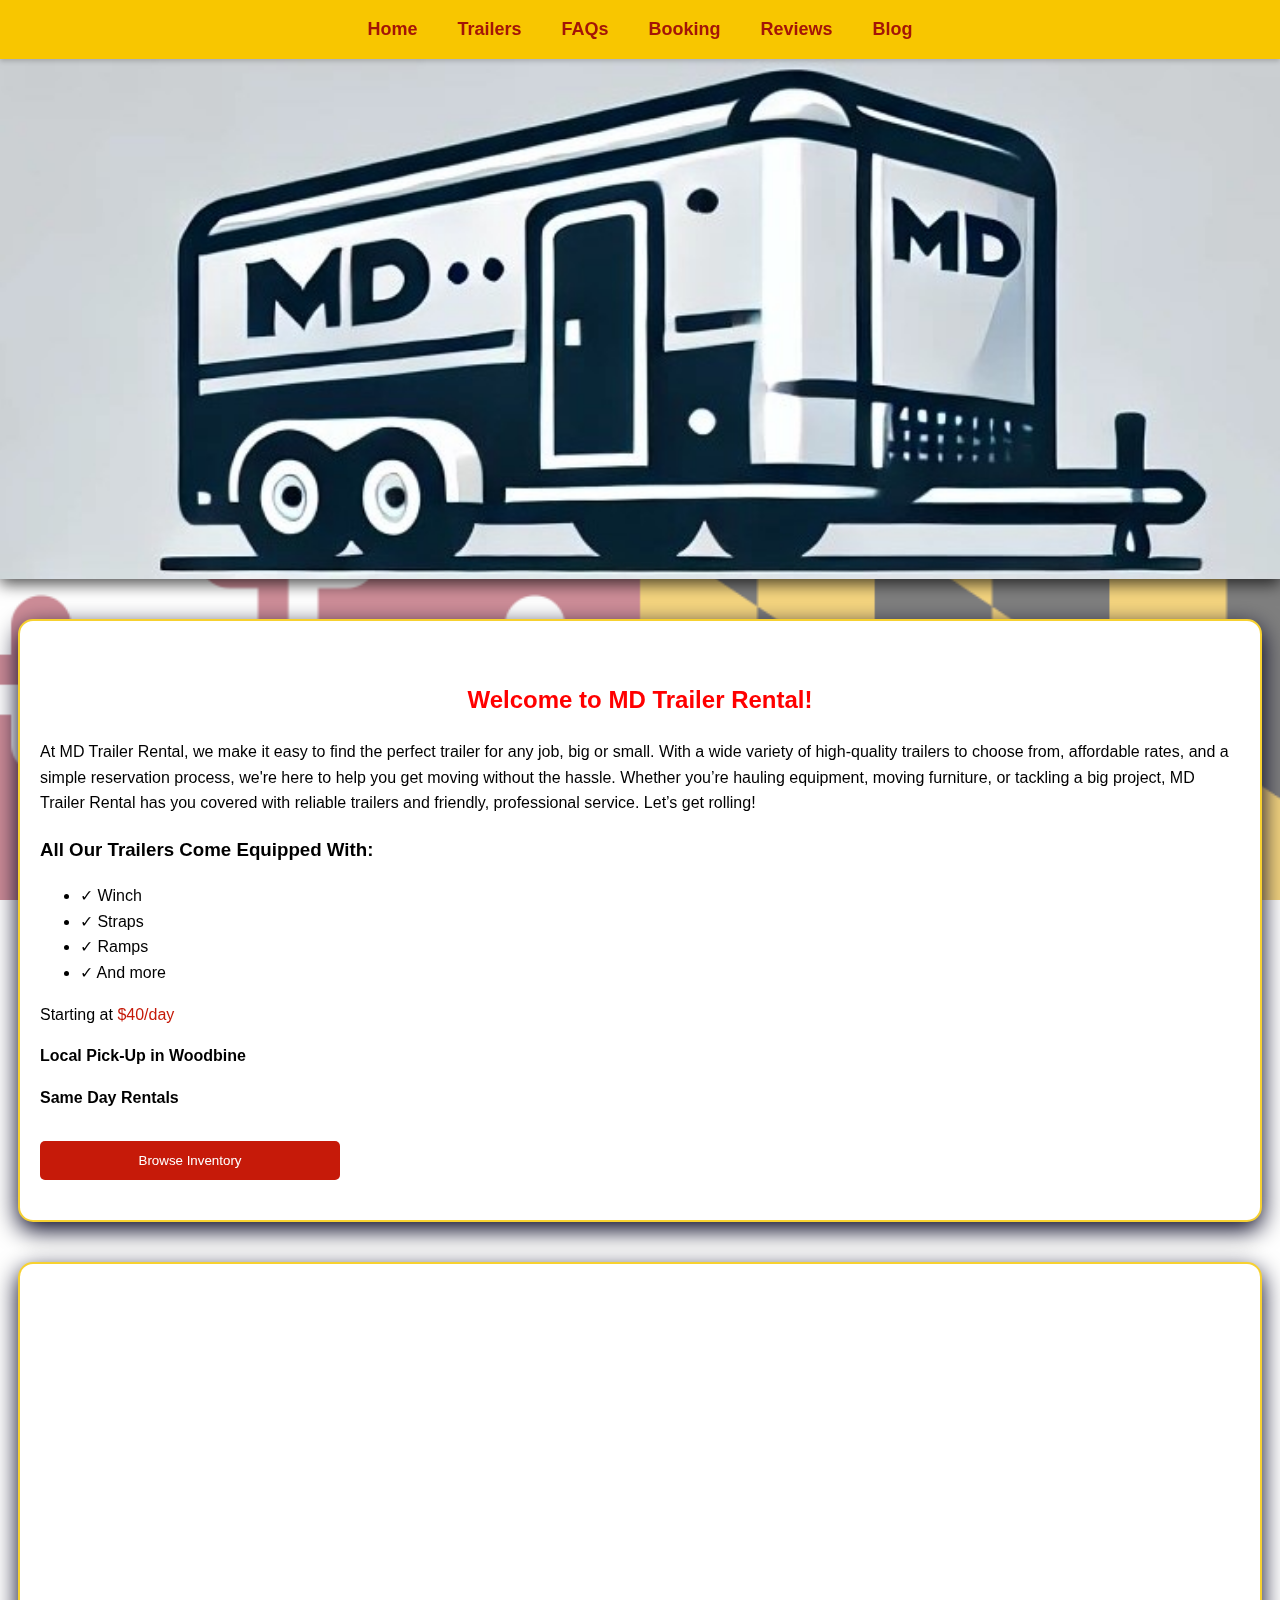
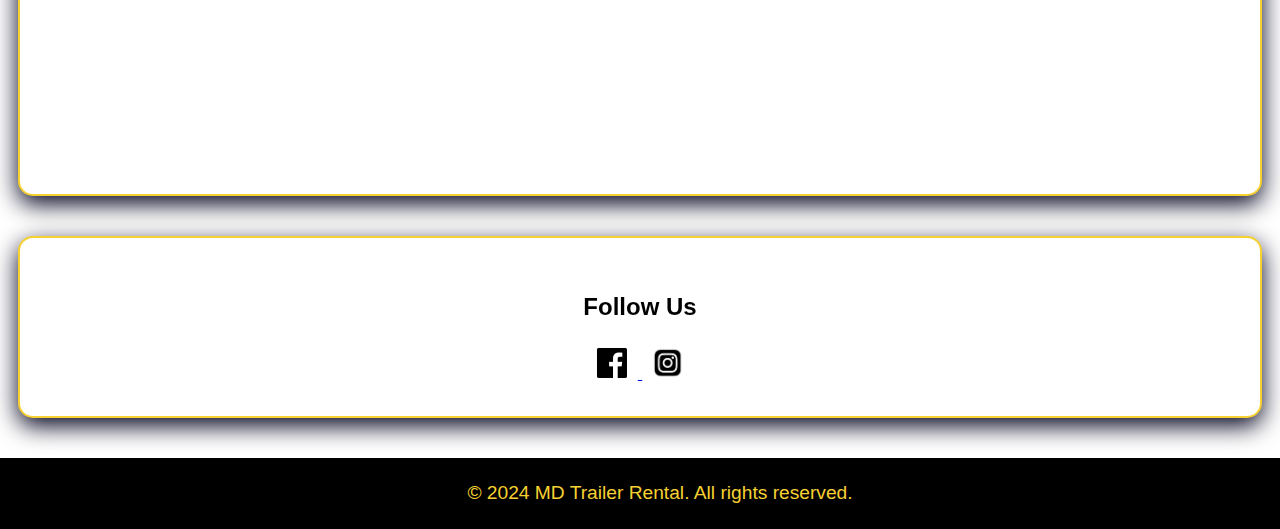
<file: index.html>
<!DOCTYPE html>
<html lang="en">
<head>

<script async src="https://www.googletagmanager.com/gtag/js?id=G-PHJP6WVQLB"></script>
<script>
  window.dataLayer = window.dataLayer || [];
  function gtag(){dataLayer.push(arguments);}
  gtag('js', new Date());

  gtag('config', 'G-PHJP6WVQLB');
</script>
  <meta charset="UTF-8">
  <meta name="viewport" content="width=device-width, initial-scale=1.0">
  <meta name="description" content="Looking for reliable trailer rentals in Maryland? We offer a variety of trailers for rent, perfect for hauling equipment, furniture, and more. Affordable rates and flexible rental periods.">
  <meta name="keywords" content="trailer rental, Maryland trailer rentals, affordable trailers, equipment rental, moving trailers, cargo trailers, rent a trailer, trailer rental services, trailer rentals Maryland">
  <meta name="robots" content="index, follow">

  <meta property="og:title" content="Trailer Rentals in Maryland | Affordable & Reliable Rentals">
  <meta property="og:description" content="Rent a trailer in Maryland today. We provide affordable trailer rental services with flexible terms, perfect for moving, hauling, and more.">
  <meta property="og:image" content="https://mdtrailerrental.com/MDTrailerRental.jpg">
  <meta property="og:url" content="https://mdtrailerrental.com">
  <meta property="og:type" content="website">
  <meta property="og:site_name" content="MD Trailer Rental">

  <meta name="author" content="Trailer Rentals Maryland">
  <meta name="language" content="English">
  <meta name="geo.region" content="US-MD">
  <meta name="geo.placename" content="Maryland">
  <meta name="geo.position" content="39.287051, -77.092168">
  <meta name="ICBM" content="39.287051, -77.092168">

    
     <script async src="https://www.googletagmanager.com/gtag/js?id=UA-XXXXXXX-X"></script>
  <script>
    window.dataLayer = window.dataLayer || [];
    function gtag(){dataLayer.push(arguments);}
    gtag('js', new Date());
    gtag('config', 'UA-XXXXXXX-X');
  </script>

    
    <title>Trailer Rentals in Maryland | Affordable & Reliable Rentals</title>
    <link rel="icon" type="image/x-icon" href="/favicon.ico">
    <link rel="stylesheet" href="Style.css">

    <style>
        
        @media (max-width: 768px) {
    #custom-header {
        padding: 20px 0 !important;
        height: 200px !important;
        background-size: contain !important;
        background-position: center !important;
    }
}

    </style>
</head>

<body>
    <nav class="sticky-navbar">
        <ul>
        <li><a href="index.html">Home</a></li>
        <li><a href="Fleet.html">Trailers</a></li>
        <li><a href="FAQs.html">FAQs</a></li>
        <li><a href="rent-now.html">Booking</a></li>
        <li><a href="testimonials.html">Reviews</a></li>
        <li><a href="blog.html">Blog</a></li>
        </ul>
    </nav>

    <header id="custom-header" style="background-color: #000000; 
                  background-image: url('Logo.jpg'); 
                  background-size: cover; 
                  background-position: center; 
                  background-repeat: no-repeat; 
                  color: #f7d130; 
                  text-align: center; 
                  padding: 80px 0px; 
                  height: 360px; 
                  position: relative; 
                  z-index: 2; 
                  box-shadow: 0 5px 15px rgba(0, 0, 0, 0.7);">
    </header>

<section id="home">
      <h2 style="text-align: center; color: red;"> Welcome to MD Trailer Rental!</h2>
    
    <p>
      At MD Trailer Rental, we make it easy to find the perfect trailer for any job, big or small. 
      With a wide variety of high-quality trailers to choose from, affordable rates, and a simple 
      reservation process, we're here to help you get moving without the hassle. Whether you’re hauling 
      equipment, moving furniture, or tackling a big project, MD Trailer Rental has you covered with 
      reliable trailers and friendly, professional service. Let’s get rolling!
    </p>
    <h3>All Our Trailers Come Equipped With:</h3>
    <ul>
      <li>✓ Winch</li>
      <li>✓ Straps</li>
      <li>✓ Ramps</li>
      <li>✓ And more</li>
    </ul>
    <p>Starting at <span style="color: #c61a09;">$40/day</span></p>
    <p><strong>Local Pick-Up in Woodbine</strong></p>
    <p><strong>Same Day Rentals</strong></p>
    <button 
      class="book-now-btn" 
      style="background-color: #c61a09; color: white; padding: 12px 20px; border: none; border-radius: 5px; width: 25%; margin-top: 15px; cursor: pointer;" 
      onclick="window.location.href='Fleet.html'">
      Browse Inventory
    </button>
</section>
  
    <section>
        <div style="display: flex; justify-content: center;">
       <iframe 
           src="https://www.google.com/maps/embed?pb=!1m18!1m12!1m3!1d6176.110935766371!2d-77.09341252468239!3d39.28699259450456!2m3!1f0!2f0!3f0!3m2!1i1024!2i768!4f13.1!3m3!1m2!1s0x89c82991e4013275%3A0xef9a45fb338cde4b!2s16625%20Ed%20Warfield%20Rd%2C%20Woodbine%2C%20MD%2021797!5e0!3m2!1sen!2sus!4v1741289898906!5m2!1sen!2sus" width="600" height="450" style="border:0;" allowfullscreen="" loading="lazy" referrerpolicy="no-referrer-when-downgrade"
           
  width="600" 
  height="450" 
  style="border:0;" 
  allowfullscreen="" 
  loading="lazy">
</iframe>
    </section>

<section id="social-media" style="text-align: center; padding: 30px 20px;">
  <h2>Follow Us</h2>
  <div class="social-links">
<a href="https://www.facebook.com/profile.php?id=61573766495835" target="_blank">
    <img src="facebook-icon.png" alt="Facebook" />
</a>
<a href="https://www.instagram.com/mdtrailerrental/" target="_blank">
    <img src="instagram-icon.jpg" alt="Instagram" />
      </a>
  </div>
</section>

<footer>
    <p>&copy; 2024 MD Trailer Rental. All rights reserved.</p>
</footer>
    
</body>
</html>
</file>
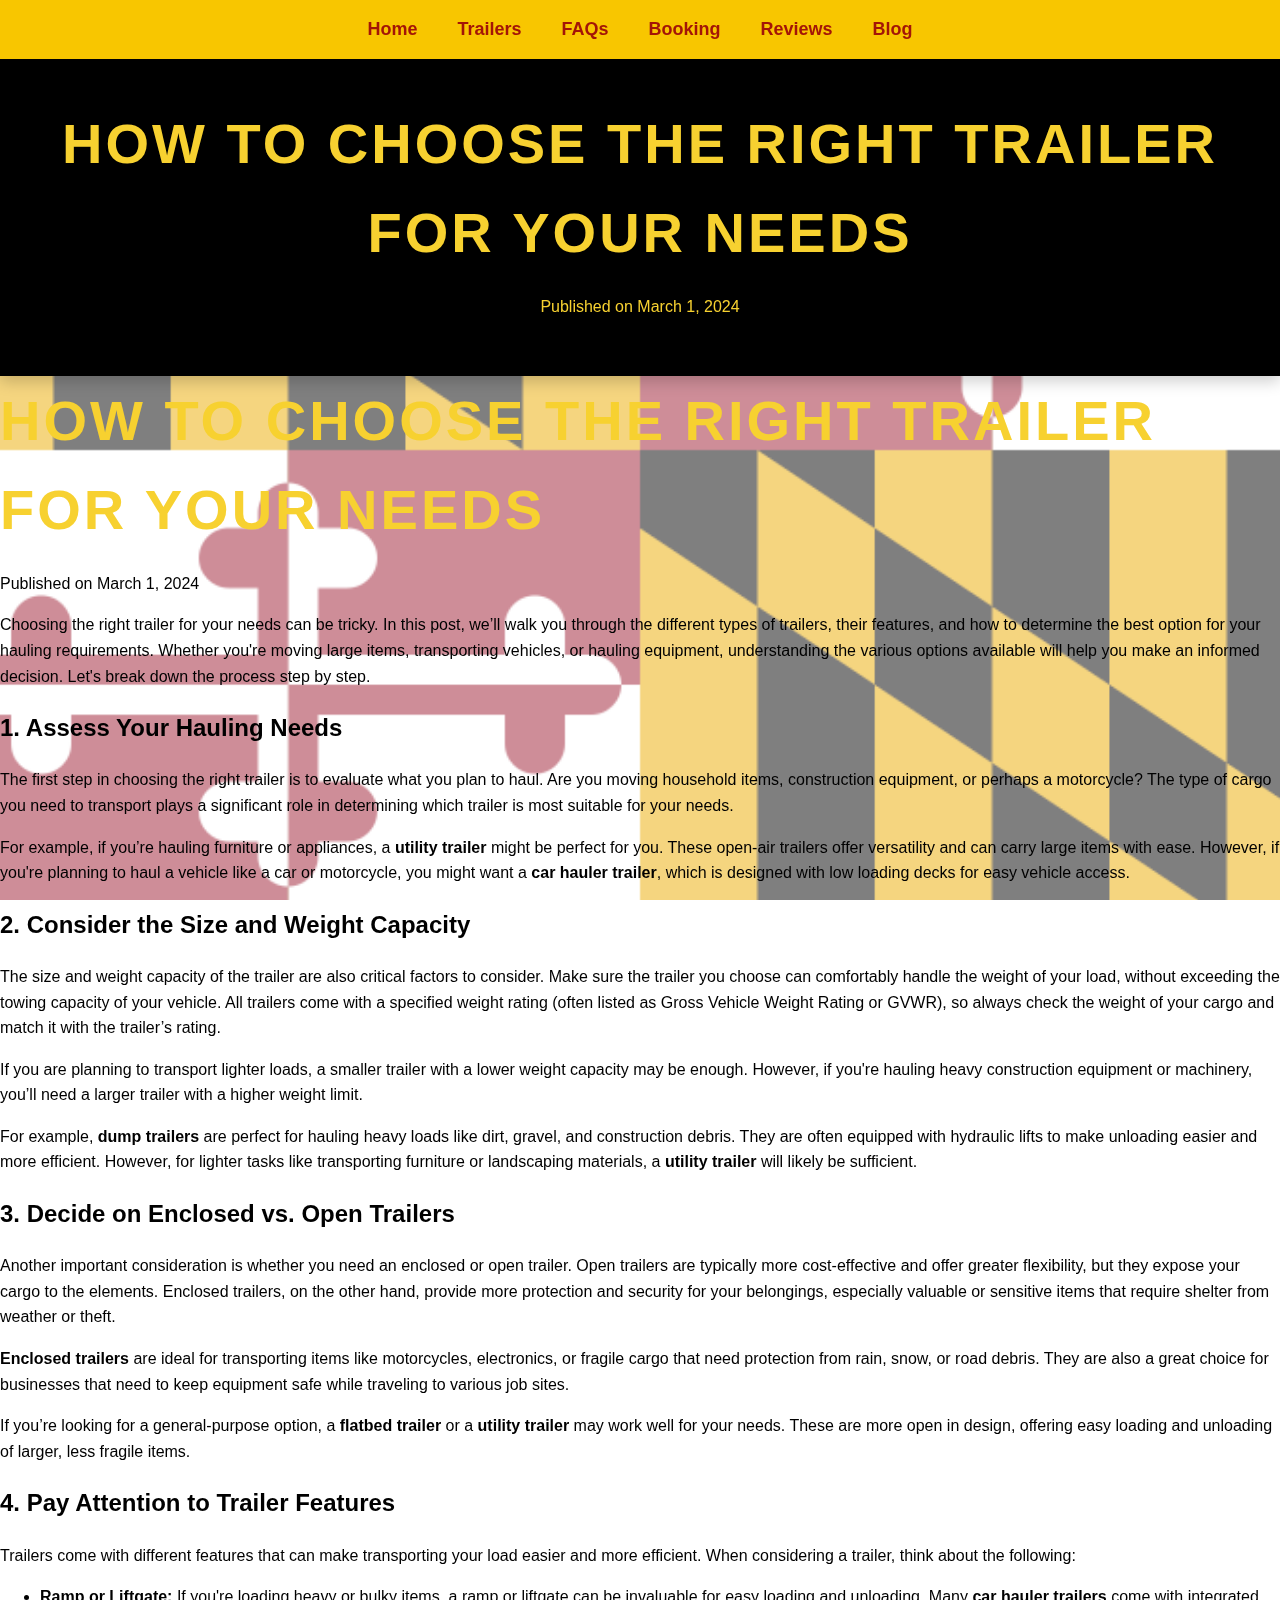
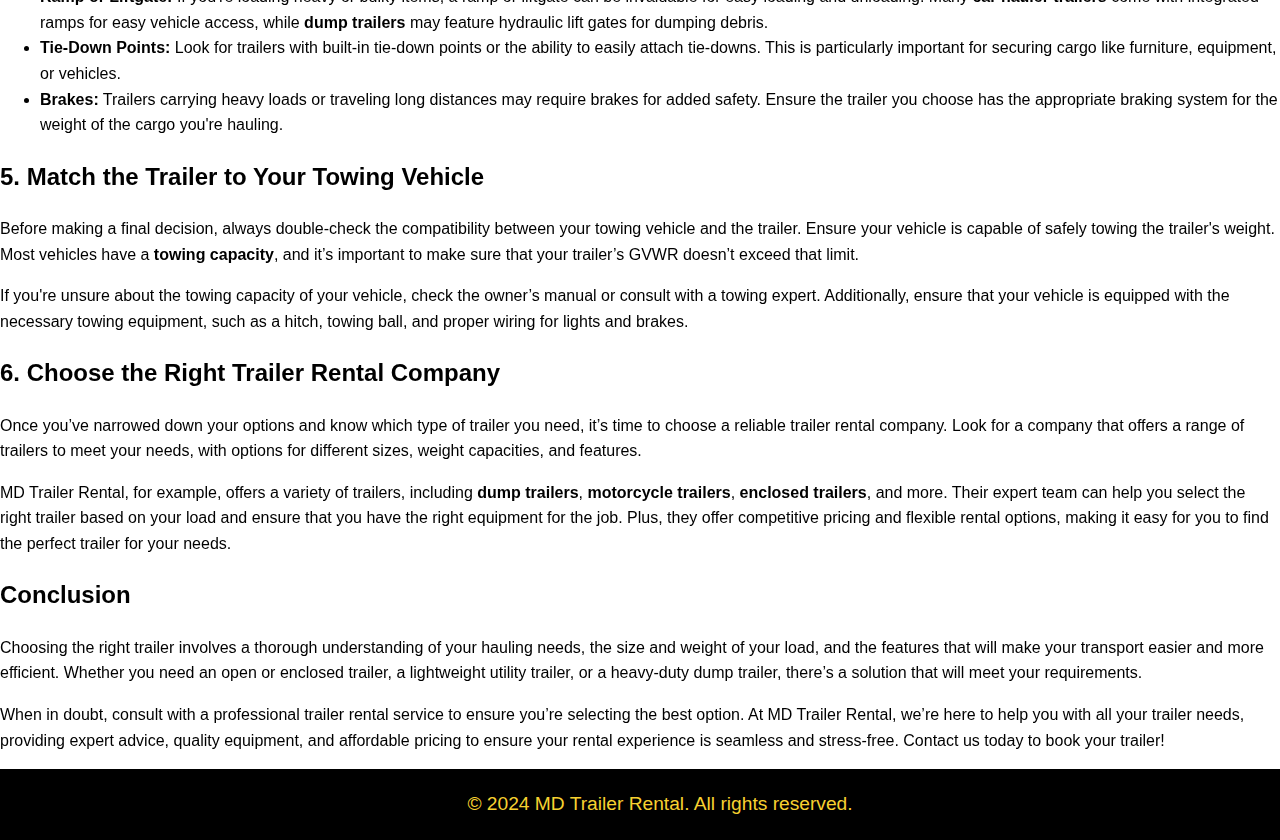
<file: Blog-How To Choose The Right Trailer.html>
<!DOCTYPE html>
<html lang="en">
<head>
    <meta charset="UTF-8">
    <meta name="viewport" content="width=device-width, initial-scale=1.0">
    <title>How to Choose the Right Trailer for Your Needs</title>
    <link rel="stylesheet" href="Style.css">
</head>
<body>

    <nav class="sticky-navbar">
    <ul>
        <li><a href="index.html">Home</a></li>
        <li><a href="Fleet.html">Trailers</a></li>
        <li><a href="FAQs.html">FAQs</a></li>
        <li><a href="rent-now.html">Booking</a></li>
        <li><a href="testimonials.html">Reviews</a></li>
        <li><a href="blog.html">Blog</a></li>
    </ul>
</nav>

    <header>
        <h1>How to Choose the Right Trailer for Your Needs</h1>
        <p>Published on March 1, 2024</p>
    </header>

<h1>How to Choose the Right Trailer for Your Needs</h1>
<p>Published on March 1, 2024</p>

<article class="blog-post-content">
    <p>Choosing the right trailer for your needs can be tricky. In this post, we’ll walk you through the different types of trailers, their features, and how to determine the best option for your hauling requirements. Whether you're moving large items, transporting vehicles, or hauling equipment, understanding the various options available will help you make an informed decision. Let's break down the process step by step.</p>

    <h2>1. Assess Your Hauling Needs</h2>
    <p>The first step in choosing the right trailer is to evaluate what you plan to haul. Are you moving household items, construction equipment, or perhaps a motorcycle? The type of cargo you need to transport plays a significant role in determining which trailer is most suitable for your needs.</p>
    <p>For example, if you’re hauling furniture or appliances, a <strong>utility trailer</strong> might be perfect for you. These open-air trailers offer versatility and can carry large items with ease. However, if you're planning to haul a vehicle like a car or motorcycle, you might want a <strong>car hauler trailer</strong>, which is designed with low loading decks for easy vehicle access.</p>

    <h2>2. Consider the Size and Weight Capacity</h2>
    <p>The size and weight capacity of the trailer are also critical factors to consider. Make sure the trailer you choose can comfortably handle the weight of your load, without exceeding the towing capacity of your vehicle. All trailers come with a specified weight rating (often listed as Gross Vehicle Weight Rating or GVWR), so always check the weight of your cargo and match it with the trailer’s rating.</p>
    <p>If you are planning to transport lighter loads, a smaller trailer with a lower weight capacity may be enough. However, if you're hauling heavy construction equipment or machinery, you’ll need a larger trailer with a higher weight limit.</p>
    <p>For example, <strong>dump trailers</strong> are perfect for hauling heavy loads like dirt, gravel, and construction debris. They are often equipped with hydraulic lifts to make unloading easier and more efficient. However, for lighter tasks like transporting furniture or landscaping materials, a <strong>utility trailer</strong> will likely be sufficient.</p>

    <h2>3. Decide on Enclosed vs. Open Trailers</h2>
    <p>Another important consideration is whether you need an enclosed or open trailer. Open trailers are typically more cost-effective and offer greater flexibility, but they expose your cargo to the elements. Enclosed trailers, on the other hand, provide more protection and security for your belongings, especially valuable or sensitive items that require shelter from weather or theft.</p>
    <p><strong>Enclosed trailers</strong> are ideal for transporting items like motorcycles, electronics, or fragile cargo that need protection from rain, snow, or road debris. They are also a great choice for businesses that need to keep equipment safe while traveling to various job sites.</p>
    <p>If you’re looking for a general-purpose option, a <strong>flatbed trailer</strong> or a <strong>utility trailer</strong> may work well for your needs. These are more open in design, offering easy loading and unloading of larger, less fragile items.</p>

    <h2>4. Pay Attention to Trailer Features</h2>
    <p>Trailers come with different features that can make transporting your load easier and more efficient. When considering a trailer, think about the following:</p>
    <ul>
        <li><strong>Ramp or Liftgate:</strong> If you're loading heavy or bulky items, a ramp or liftgate can be invaluable for easy loading and unloading. Many <strong>car hauler trailers</strong> come with integrated ramps for easy vehicle access, while <strong>dump trailers</strong> may feature hydraulic lift gates for dumping debris.</li>
        <li><strong>Tie-Down Points:</strong> Look for trailers with built-in tie-down points or the ability to easily attach tie-downs. This is particularly important for securing cargo like furniture, equipment, or vehicles.</li>
        <li><strong>Brakes:</strong> Trailers carrying heavy loads or traveling long distances may require brakes for added safety. Ensure the trailer you choose has the appropriate braking system for the weight of the cargo you're hauling.</li>
    </ul>

    <h2>5. Match the Trailer to Your Towing Vehicle</h2>
    <p>Before making a final decision, always double-check the compatibility between your towing vehicle and the trailer. Ensure your vehicle is capable of safely towing the trailer's weight. Most vehicles have a <strong>towing capacity</strong>, and it’s important to make sure that your trailer’s GVWR doesn’t exceed that limit.</p>
    <p>If you're unsure about the towing capacity of your vehicle, check the owner’s manual or consult with a towing expert. Additionally, ensure that your vehicle is equipped with the necessary towing equipment, such as a hitch, towing ball, and proper wiring for lights and brakes.</p>

    <h2>6. Choose the Right Trailer Rental Company</h2>
    <p>Once you’ve narrowed down your options and know which type of trailer you need, it’s time to choose a reliable trailer rental company. Look for a company that offers a range of trailers to meet your needs, with options for different sizes, weight capacities, and features.</p>
    <p>MD Trailer Rental, for example, offers a variety of trailers, including <strong>dump trailers</strong>, <strong>motorcycle trailers</strong>, <strong>enclosed trailers</strong>, and more. Their expert team can help you select the right trailer based on your load and ensure that you have the right equipment for the job. Plus, they offer competitive pricing and flexible rental options, making it easy for you to find the perfect trailer for your needs.</p>

    <h2>Conclusion</h2>
    <p>Choosing the right trailer involves a thorough understanding of your hauling needs, the size and weight of your load, and the features that will make your transport easier and more efficient. Whether you need an open or enclosed trailer, a lightweight utility trailer, or a heavy-duty dump trailer, there’s a solution that will meet your requirements.</p>
    <p>When in doubt, consult with a professional trailer rental service to ensure you’re selecting the best option. At MD Trailer Rental, we’re here to help you with all your trailer needs, providing expert advice, quality equipment, and affordable pricing to ensure your rental experience is seamless and stress-free. Contact us today to book your trailer!</p>
</article>


    <footer>
        <p>&copy; 2024 MD Trailer Rental. All rights reserved.</p>
    </footer>
</body>
</html>
</file>
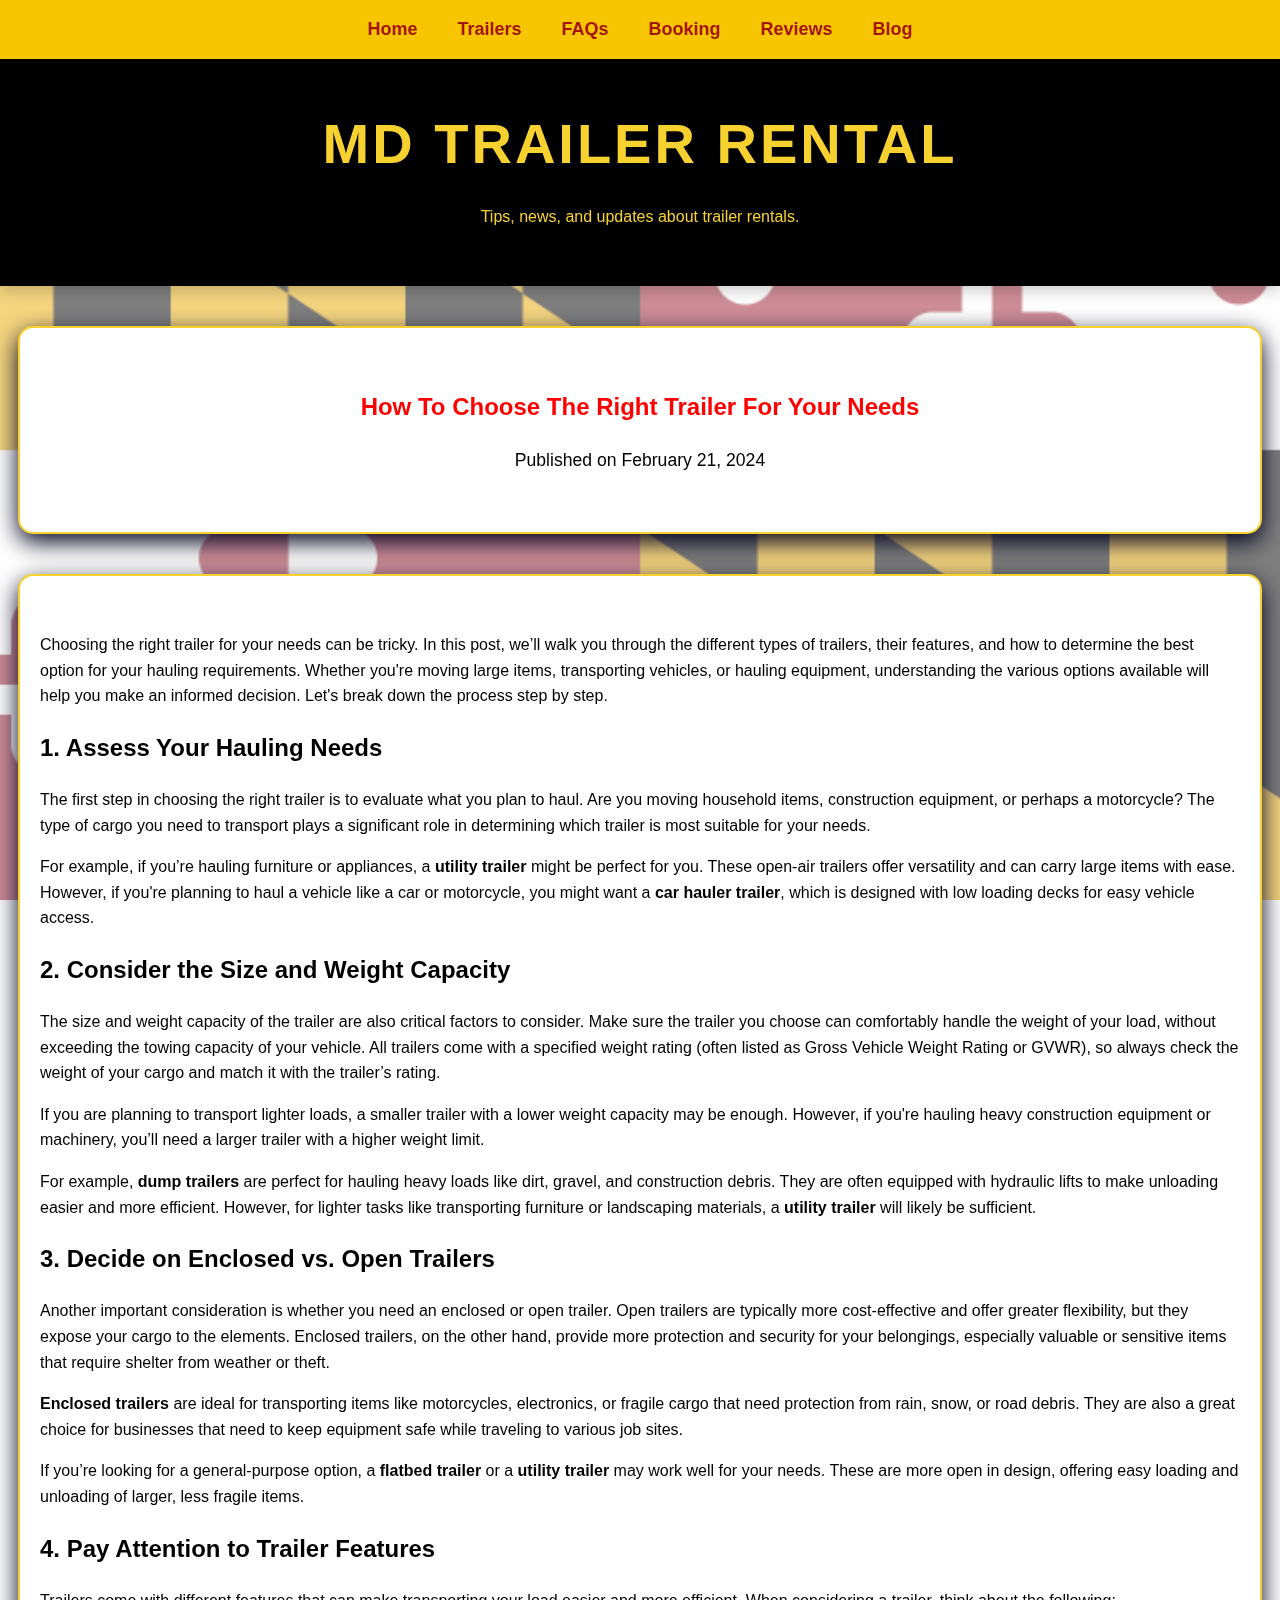
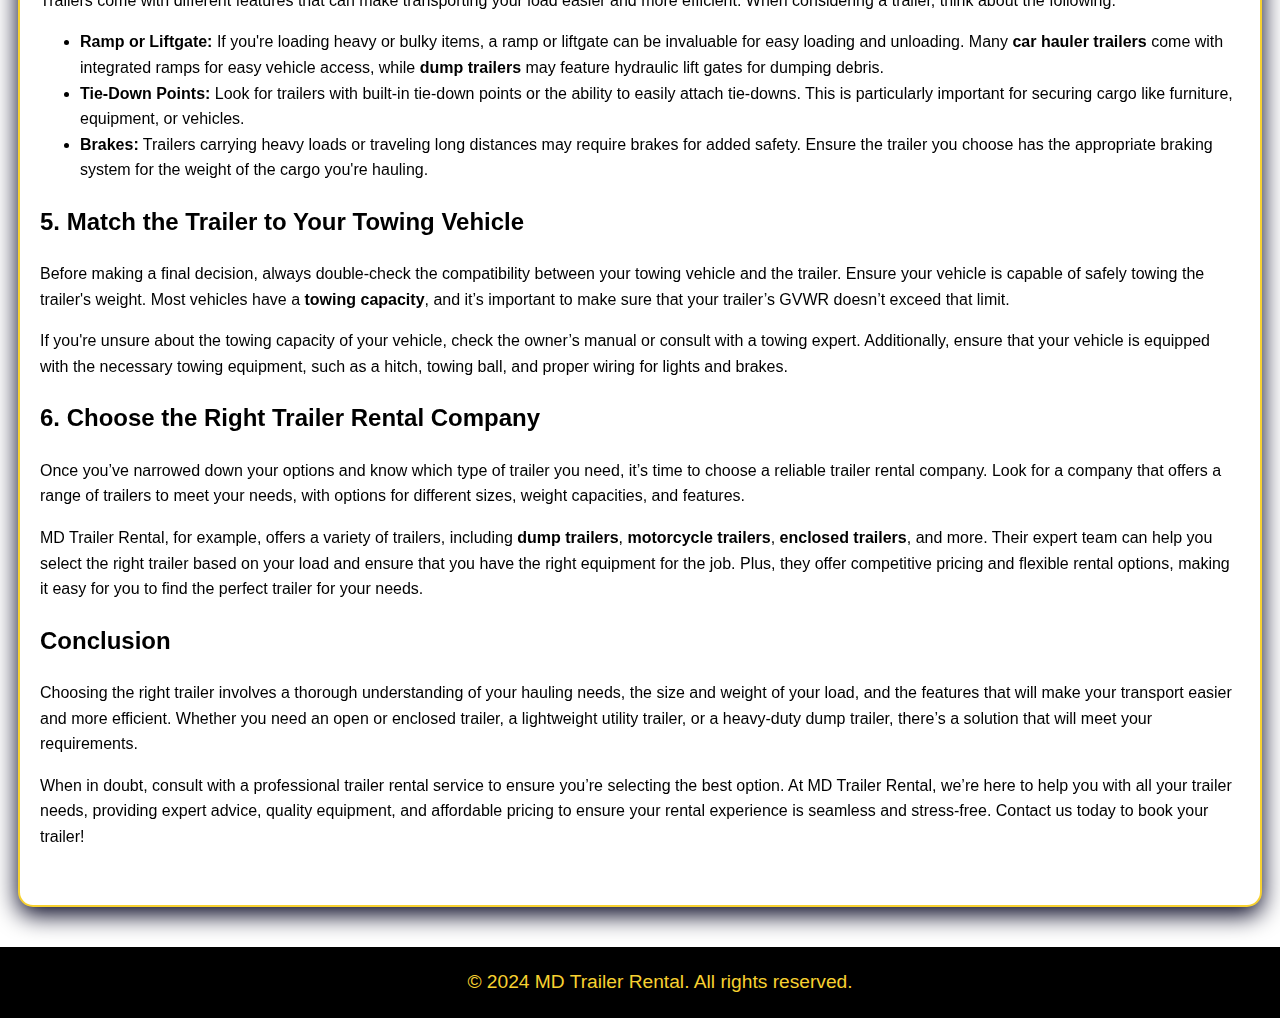
<file: Blog-How_To_Choose_The_Right_Trailer.html>
<!DOCTYPE html>
<html lang="en">
<head>
<script async src="https://www.googletagmanager.com/gtag/js?id=G-PHJP6WVQLB"></script>
<script>
  window.dataLayer = window.dataLayer || [];
  function gtag(){dataLayer.push(arguments);}
  gtag('js', new Date());

  gtag('config', 'G-PHJP6WVQLB');
</script>
    <meta charset="UTF-8">
    <meta name="viewport" content="width=device-width, initial-scale=1.0">
    <title>How to Choose the Right Trailer for Your Needs</title>
    <link rel="stylesheet" href="Style.css">
</head>
<body>

    <nav class="sticky-navbar">
    <ul>
        <li><a href="index.html">Home</a></li>
        <li><a href="Fleet.html">Trailers</a></li>
        <li><a href="FAQs.html">FAQs</a></li>
        <li><a href="rent-now.html">Booking</a></li>
        <li><a href="testimonials.html">Reviews</a></li>
        <li><a href="blog.html">Blog</a></li>
    </ul>
</nav>

    <header>
        <h1>MD Trailer Rental</h1>
        <p>Tips, news, and updates about trailer rentals.</p>
    </header>

<article class="blog-post-content">
      <section>
        <h2 style="text-align: center; color: red;">How To Choose The Right Trailer For Your Needs</h2>
        <p style="text-align: center; font-size: 1.1em; color: black;">Published on February 21, 2024</p>
      </section>
    <section>
    <p>Choosing the right trailer for your needs can be tricky. In this post, we’ll walk you through the different types of trailers, their features, and how to determine the best option for your hauling requirements. Whether you're moving large items, transporting vehicles, or hauling equipment, understanding the various options available will help you make an informed decision. Let's break down the process step by step.</p>

    <h2>1. Assess Your Hauling Needs</h2>
    <p>The first step in choosing the right trailer is to evaluate what you plan to haul. Are you moving household items, construction equipment, or perhaps a motorcycle? The type of cargo you need to transport plays a significant role in determining which trailer is most suitable for your needs.</p>
    <p>For example, if you’re hauling furniture or appliances, a <strong>utility trailer</strong> might be perfect for you. These open-air trailers offer versatility and can carry large items with ease. However, if you're planning to haul a vehicle like a car or motorcycle, you might want a <strong>car hauler trailer</strong>, which is designed with low loading decks for easy vehicle access.</p>

    <h2>2. Consider the Size and Weight Capacity</h2>
    <p>The size and weight capacity of the trailer are also critical factors to consider. Make sure the trailer you choose can comfortably handle the weight of your load, without exceeding the towing capacity of your vehicle. All trailers come with a specified weight rating (often listed as Gross Vehicle Weight Rating or GVWR), so always check the weight of your cargo and match it with the trailer’s rating.</p>
    <p>If you are planning to transport lighter loads, a smaller trailer with a lower weight capacity may be enough. However, if you're hauling heavy construction equipment or machinery, you’ll need a larger trailer with a higher weight limit.</p>
    <p>For example, <strong>dump trailers</strong> are perfect for hauling heavy loads like dirt, gravel, and construction debris. They are often equipped with hydraulic lifts to make unloading easier and more efficient. However, for lighter tasks like transporting furniture or landscaping materials, a <strong>utility trailer</strong> will likely be sufficient.</p>

    <h2>3. Decide on Enclosed vs. Open Trailers</h2>
    <p>Another important consideration is whether you need an enclosed or open trailer. Open trailers are typically more cost-effective and offer greater flexibility, but they expose your cargo to the elements. Enclosed trailers, on the other hand, provide more protection and security for your belongings, especially valuable or sensitive items that require shelter from weather or theft.</p>
    <p><strong>Enclosed trailers</strong> are ideal for transporting items like motorcycles, electronics, or fragile cargo that need protection from rain, snow, or road debris. They are also a great choice for businesses that need to keep equipment safe while traveling to various job sites.</p>
    <p>If you’re looking for a general-purpose option, a <strong>flatbed trailer</strong> or a <strong>utility trailer</strong> may work well for your needs. These are more open in design, offering easy loading and unloading of larger, less fragile items.</p>

    <h2>4. Pay Attention to Trailer Features</h2>
    <p>Trailers come with different features that can make transporting your load easier and more efficient. When considering a trailer, think about the following:</p>
    <ul>
        <li><strong>Ramp or Liftgate:</strong> If you're loading heavy or bulky items, a ramp or liftgate can be invaluable for easy loading and unloading. Many <strong>car hauler trailers</strong> come with integrated ramps for easy vehicle access, while <strong>dump trailers</strong> may feature hydraulic lift gates for dumping debris.</li>
        <li><strong>Tie-Down Points:</strong> Look for trailers with built-in tie-down points or the ability to easily attach tie-downs. This is particularly important for securing cargo like furniture, equipment, or vehicles.</li>
        <li><strong>Brakes:</strong> Trailers carrying heavy loads or traveling long distances may require brakes for added safety. Ensure the trailer you choose has the appropriate braking system for the weight of the cargo you're hauling.</li>
    </ul>

    <h2>5. Match the Trailer to Your Towing Vehicle</h2>
    <p>Before making a final decision, always double-check the compatibility between your towing vehicle and the trailer. Ensure your vehicle is capable of safely towing the trailer's weight. Most vehicles have a <strong>towing capacity</strong>, and it’s important to make sure that your trailer’s GVWR doesn’t exceed that limit.</p>
    <p>If you're unsure about the towing capacity of your vehicle, check the owner’s manual or consult with a towing expert. Additionally, ensure that your vehicle is equipped with the necessary towing equipment, such as a hitch, towing ball, and proper wiring for lights and brakes.</p>

    <h2>6. Choose the Right Trailer Rental Company</h2>
    <p>Once you’ve narrowed down your options and know which type of trailer you need, it’s time to choose a reliable trailer rental company. Look for a company that offers a range of trailers to meet your needs, with options for different sizes, weight capacities, and features.</p>
    <p>MD Trailer Rental, for example, offers a variety of trailers, including <strong>dump trailers</strong>, <strong>motorcycle trailers</strong>, <strong>enclosed trailers</strong>, and more. Their expert team can help you select the right trailer based on your load and ensure that you have the right equipment for the job. Plus, they offer competitive pricing and flexible rental options, making it easy for you to find the perfect trailer for your needs.</p>

    <h2>Conclusion</h2>
    <p>Choosing the right trailer involves a thorough understanding of your hauling needs, the size and weight of your load, and the features that will make your transport easier and more efficient. Whether you need an open or enclosed trailer, a lightweight utility trailer, or a heavy-duty dump trailer, there’s a solution that will meet your requirements.</p>
    <p>When in doubt, consult with a professional trailer rental service to ensure you’re selecting the best option. At MD Trailer Rental, we’re here to help you with all your trailer needs, providing expert advice, quality equipment, and affordable pricing to ensure your rental experience is seamless and stress-free. Contact us today to book your trailer!</p>
        </section>
</article>


    <footer>
        <p>&copy; 2024 MD Trailer Rental. All rights reserved.</p>
    </footer>
</body>
</html>
</file>
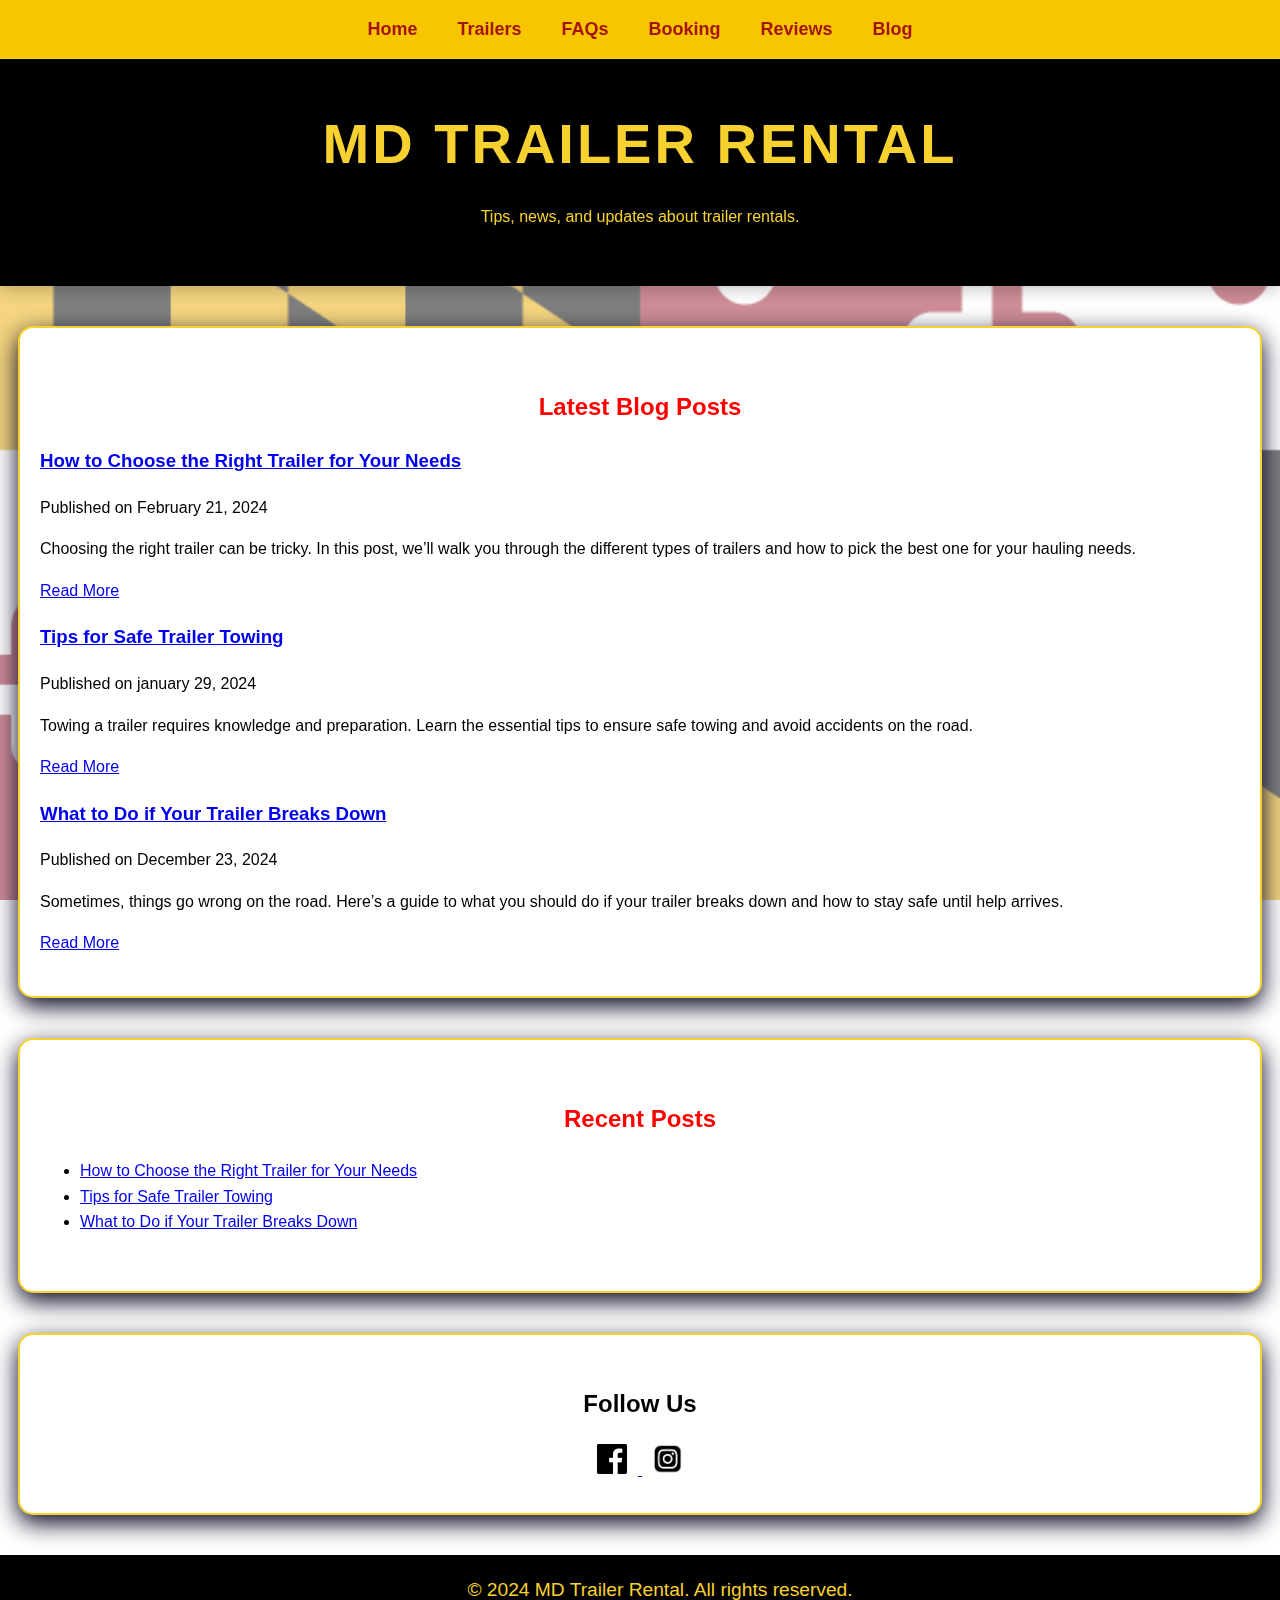
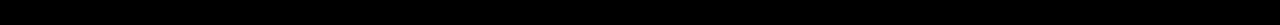
<file: blog.html>
<!DOCTYPE html>
<html lang="en">
<head>
<!-- Google tag (gtag.js) -->
<script async src="https://www.googletagmanager.com/gtag/js?id=G-PHJP6WVQLB"></script>
<script>
  window.dataLayer = window.dataLayer || [];
  function gtag(){dataLayer.push(arguments);}
  gtag('js', new Date());

  gtag('config', 'G-PHJP6WVQLB');
</script>
    <meta charset="UTF-8">
    <meta name="viewport" content="width=device-width, initial-scale=1.0">
    <title>MD Trailer Rental Blog</title>
    <link rel="stylesheet" href="Style.css">
</head>

<body>
    <nav class="sticky-navbar">
        <ul>
        <li><a href="index.html">Home</a></li>
        <li><a href="Fleet.html">Trailers</a></li>
        <li><a href="FAQs.html">FAQs</a></li>
        <li><a href="rent-now.html">Booking</a></li>
        <li><a href="testimonials.html">Reviews</a></li>
        <li><a href="blog.html">Blog</a></li>
        </ul>
    </nav>

    <header>
        <h1>MD Trailer Rental</h1>
        <p>Tips, news, and updates about trailer rentals.</p>
    </header>

    <section id="blog-posts">
         <h2 style="text-align: center; color: red;">Latest Blog Posts</h2>

        <article class="blog-post">
            <h3 class="post-title"><a href="Blog-How_To_Choose_The_Right_Trailer.html">How to Choose the Right Trailer for Your Needs</a></h3>
            <p class="post-date">Published on February 21, 2024</p>
            <p class="post-excerpt">Choosing the right trailer can be tricky. In this post, we’ll walk you through the different types of trailers and how to pick the best one for your hauling needs.</p>
            <a href="Blog-How_To_Choose_The_Right_Trailer.html" class="read-more">Read More</a>
        </article>

        <!-- Blog Post 2 -->
        <article class="blog-post">
            <h3 class="post-title"><a href="tips_for_safe_trailer_towing.html">Tips for Safe Trailer Towing</a></h3>
            <p class="post-date">Published on january 29, 2024</p>
            <p class="post-excerpt">Towing a trailer requires knowledge and preparation. Learn the essential tips to ensure safe towing and avoid accidents on the road.</p>
            <a href="post2.html" class="read-more">Read More</a>
        </article>

        <!-- Blog Post 3 -->
        <article class="blog-post">
            <h3 class="post-title"><a href="what_to_do_if_your_trailer_breaks_down.html">What to Do if Your Trailer Breaks Down</a></h3>
            <p class="post-date">Published on December 23, 2024</p>
            <p class="post-excerpt">Sometimes, things go wrong on the road. Here’s a guide to what you should do if your trailer breaks down and how to stay safe until help arrives.</p>
            <a href="post3.html" class="read-more">Read More</a>
        </article>
    </section>

    <!-- Optional Sidebar (for recent posts, categories, etc.) -->
    <section id="sidebar">
        <h2 style="text-align: center; color: red;">Recent Posts</h2>
        <ul>
            <li><a href="Blog-How_To_Choose_The_Right_Trailer.html">How to Choose the Right Trailer for Your Needs</a></li>
            <li><a href="post2.html">Tips for Safe Trailer Towing</a></li>
            <li><a href="post3.html">What to Do if Your Trailer Breaks Down</a></li>
        </ul>
    </section>

    <section id="social-media" style="text-align: center; padding: 30px 20px;">
        <h2>Follow Us</h2>
        <div class="social-links">
            <a href="https://www.facebook.com/profile.php?id=61573766495835" target="_blank">
                <img src="facebook-icon.png" alt="Facebook" />
            </a>
            <a href="https://www.instagram.com/mdtrailerrental/" target="_blank">
                <img src="instagram-icon.jpg" alt="Instagram" />
            </a>
        </div>
    </section>

    <footer>
        <p>&copy; 2024 MD Trailer Rental. All rights reserved.</p>
    </footer>

</body>
</html>
</file>
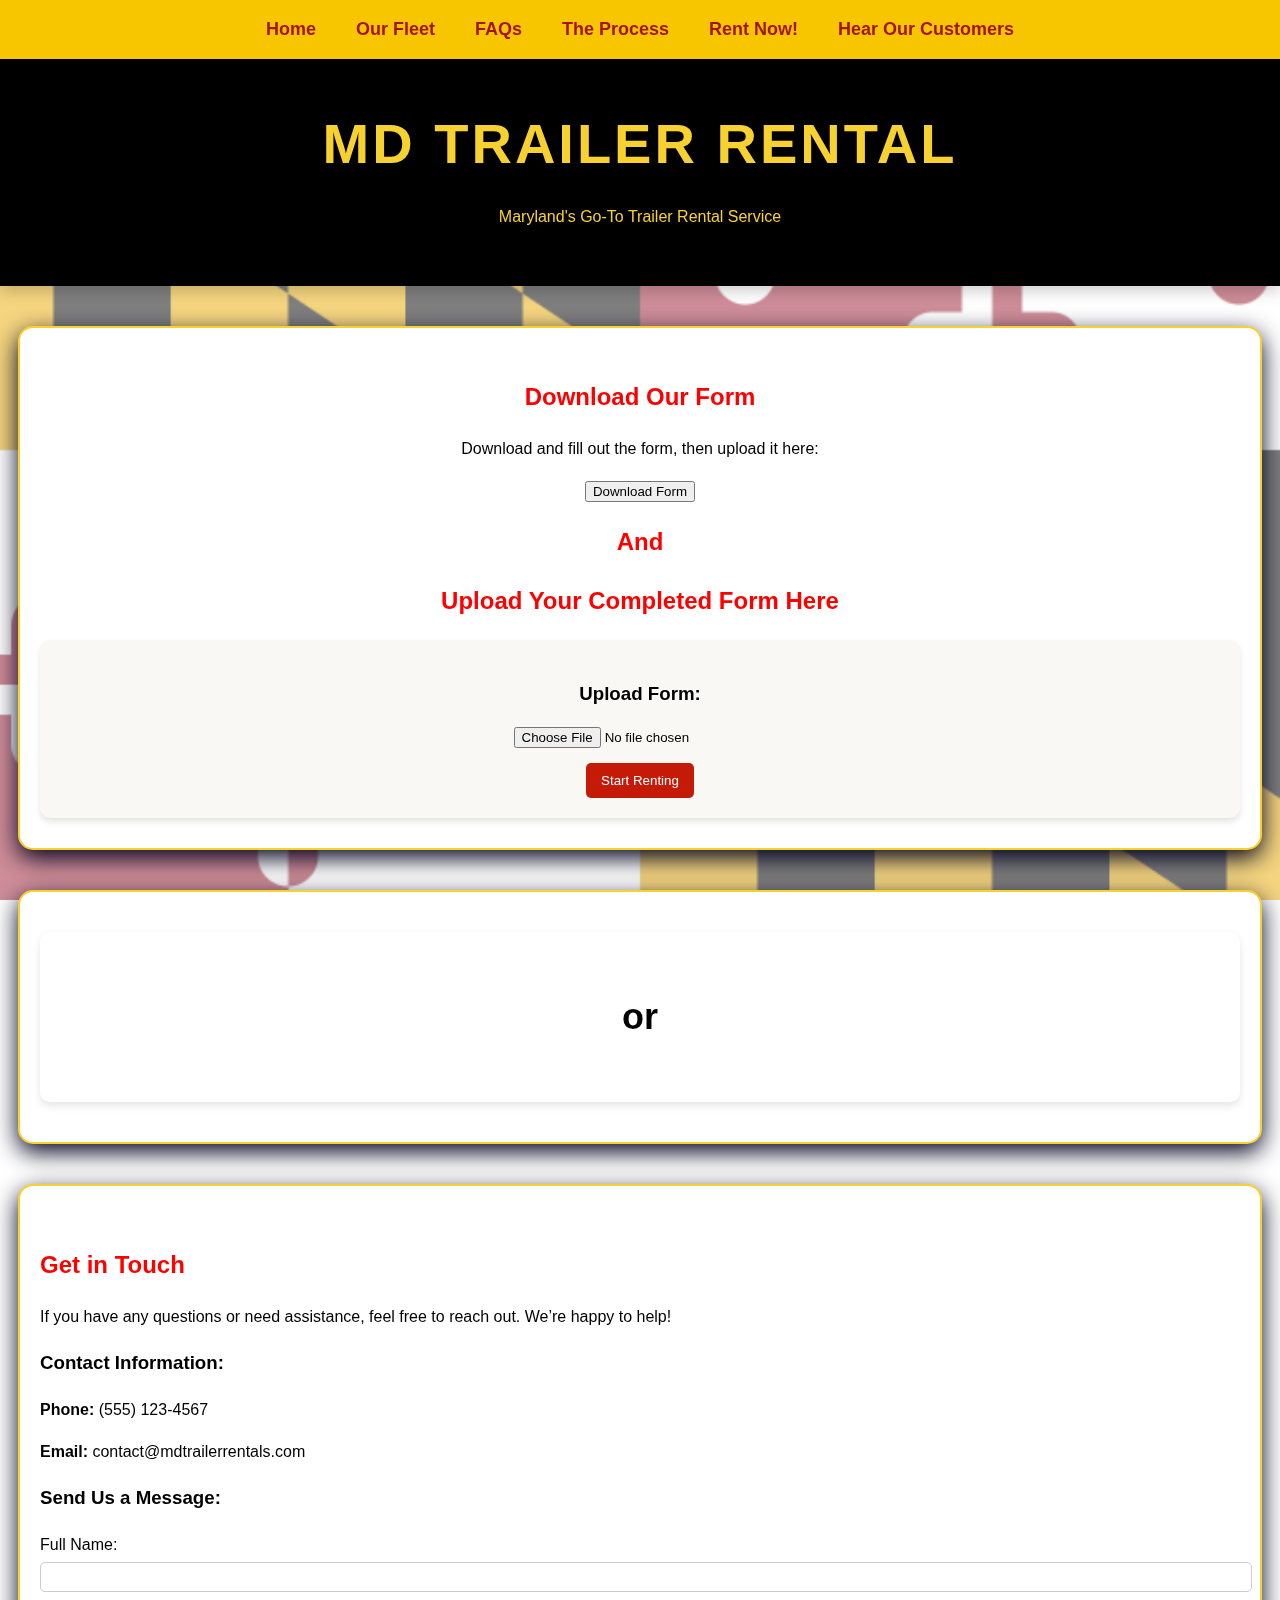
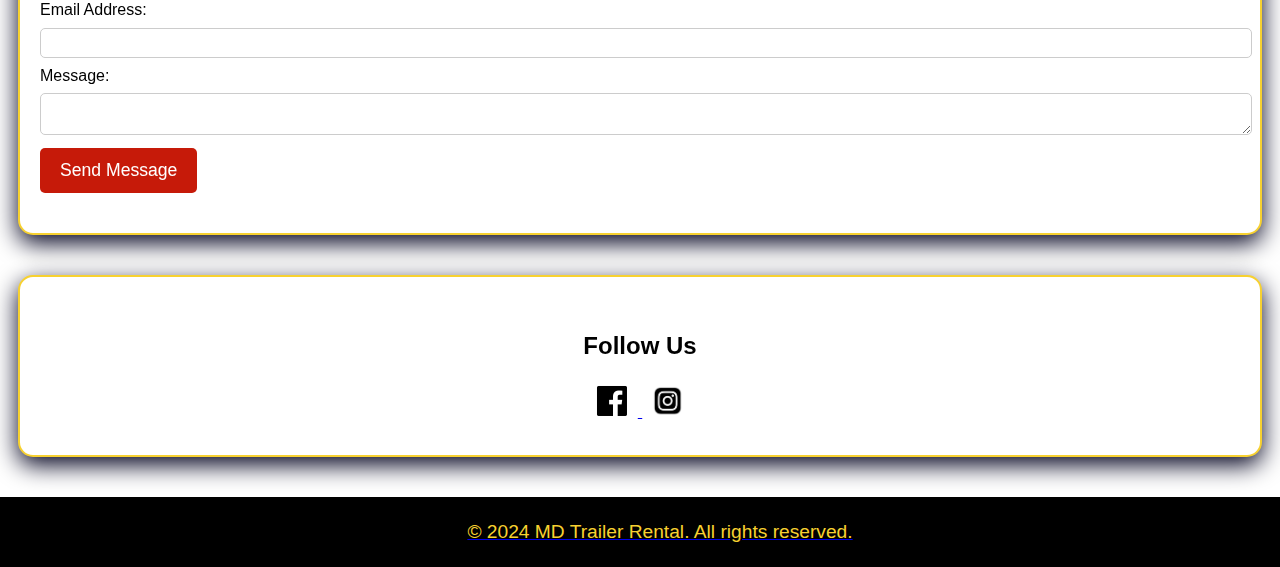
<file: Contact.html>
<!DOCTYPE html>
<html lang="en">
<head>
    <meta charset="UTF-8">
    <meta name="viewport" content="width=device-width, initial-scale=1.0">
    <title>Contact Us</title>
    <link rel="stylesheet" href="Style.css">
</head>
<body>
<div class="main-content">
    <nav class="sticky-navbar">
        <ul>
            <li><a href="index.html">Home</a></li>
            <li><a href="Fleet.html">Our Fleet</a></li>
            <li><a href="FAQs.html">FAQs</a></li>
            <li><a href="How-it-works.html">The Process</a></li>
            <li><a href="rent-now.html">Rent Now!</a></li>
            <li><a href="testimonials.html">Hear Our Customers</a></li>
        </ul>
    </nav>

    <header>
        <h1>MD Trailer Rental</h1>
        <p>Maryland's Go-To Trailer Rental Service</p>
    </header>

    <section id="form-upload-section" style="padding: 30px 20px; text-align: center;">
  <h2 style="color: red;">Download Our Form</h2>
        <p>Download and fill out the form, then upload it here:</p>
        <a href="Rental Form and Agreement.docx" download><button>Download Form</button></a>

        <h2 style="color: red;">And</h2>

       <h2 style="color: red;">Upload Your Completed Form Here</h2>
        <div class="upload-container">
            <h3>Upload Form:</h3>
            <form action="upload.php" method="post" enctype="multipart/form-data">
                <input type="file" name="file" id="file" required>
                <button type="submit">Start Renting</button>
            </form>
        </div>
    </section>

<section>
    <div class="or-text">
        <p>or</p>
    </div>
    </section>

    <section id="contact">
<h2 class="section-title" style="color: red;">Get in Touch</h2>
        <p>If you have any questions or need assistance, feel free to reach out. We’re happy to help!</p>
        <h3>Contact Information:</h3>
        <p><strong>Phone:</strong> (555) 123-4567</p>
        <p><strong>Email:</strong> contact@mdtrailerrentals.com</p>

        <h3>Send Us a Message:</h3>
        <form id="contact-form" action="upload.php" method="post" enctype="multipart/form-data">
            <label for="name">Full Name:</label>
            <input type="text" id="name" name="name" required>

            <label for="email">Email Address:</label>
            <input type="email" id="email" name="email" required>

            <label for="message">Message:</label>
            <textarea id="message" name="message" required></textarea>

            <button type="submit">Send Message</button>
        </form>
    </section>

    <section id="social-media" style="text-align: center; padding: 30px 20px;">
        <h2>Follow Us</h2>
        <div class="social-links">
<a href="https://www.facebook.com/dylan.brakob.5/" target="_blank">
    <img src="facebook-icon.png" alt="Facebook" />
</a>
<a href="https://www.instagram.com/dylanbrakob/" target="_blank">
    <img src="instagram-icon.jpg" alt="Instagram" />
        </div>
    </section>
</div>

<footer>
    <p>&copy; 2024 MD Trailer Rental. All rights reserved.</p>
</footer>

</body>
</html>
</file>
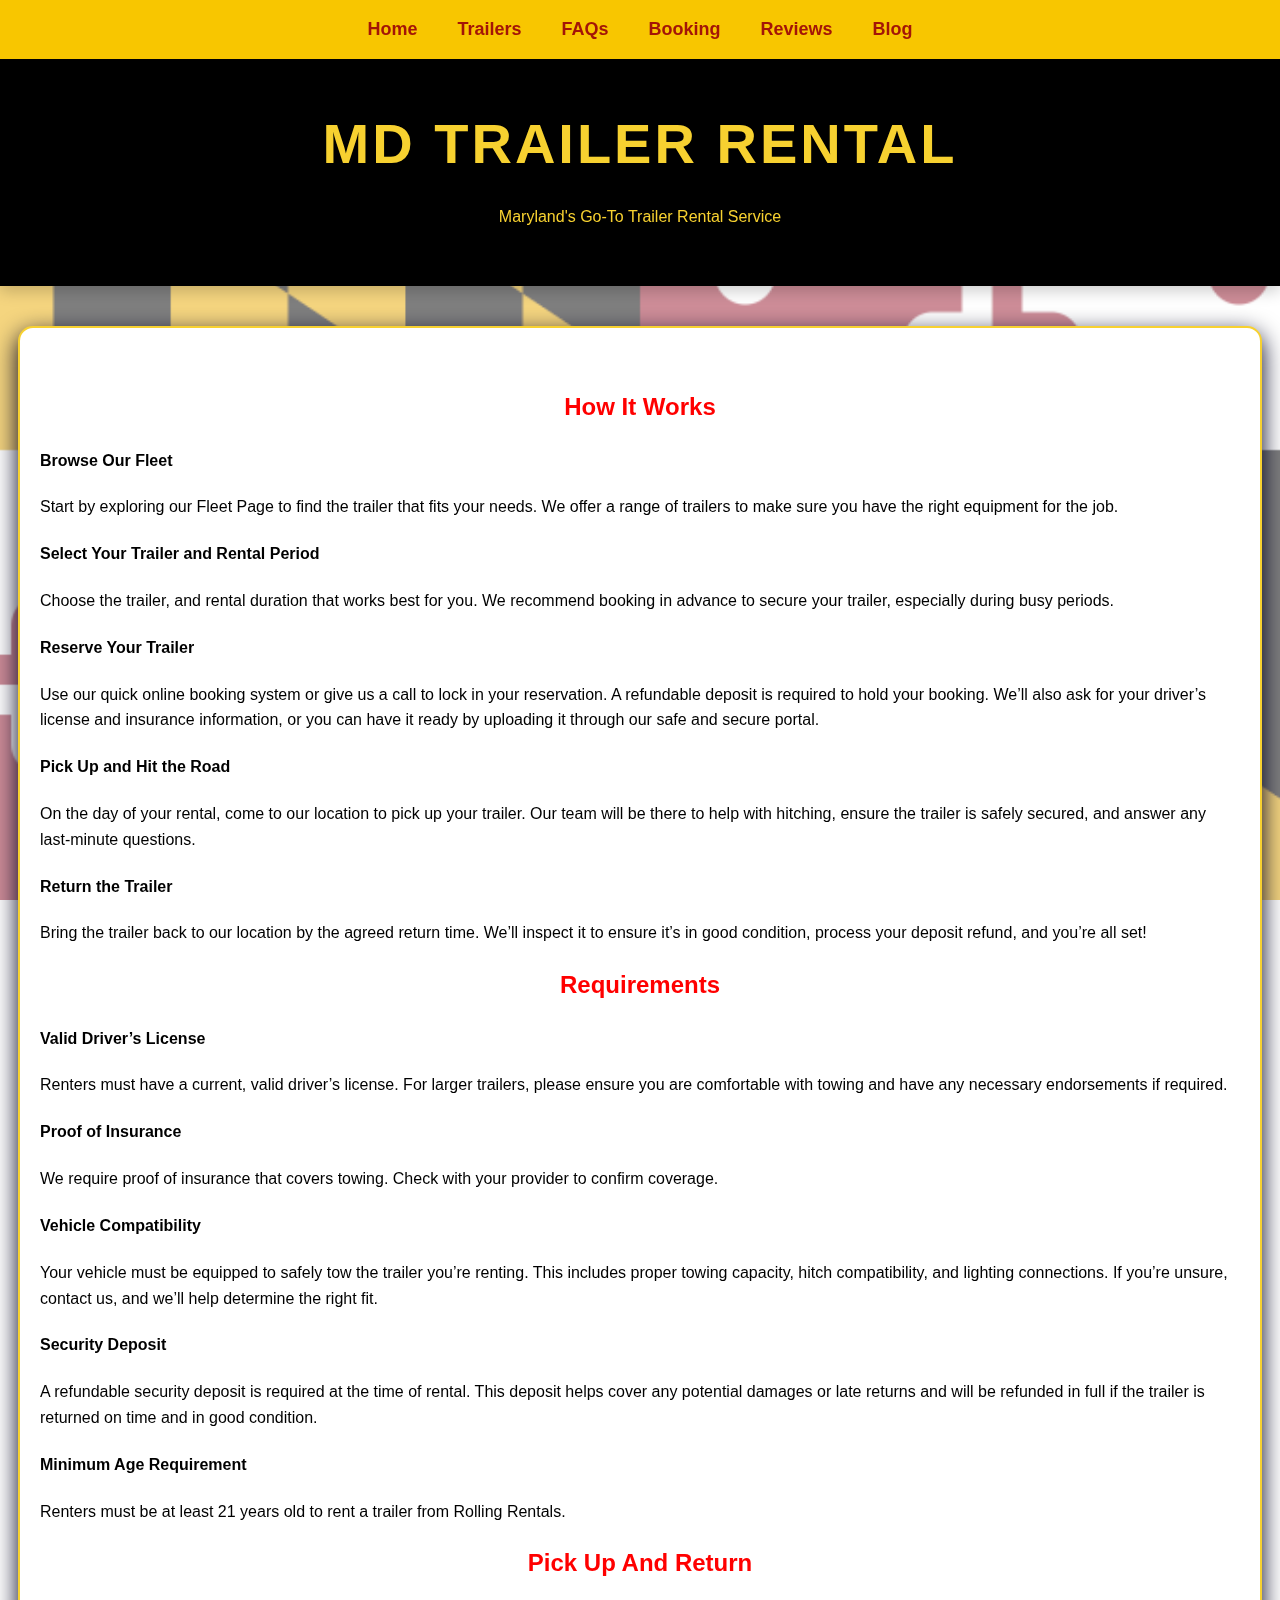
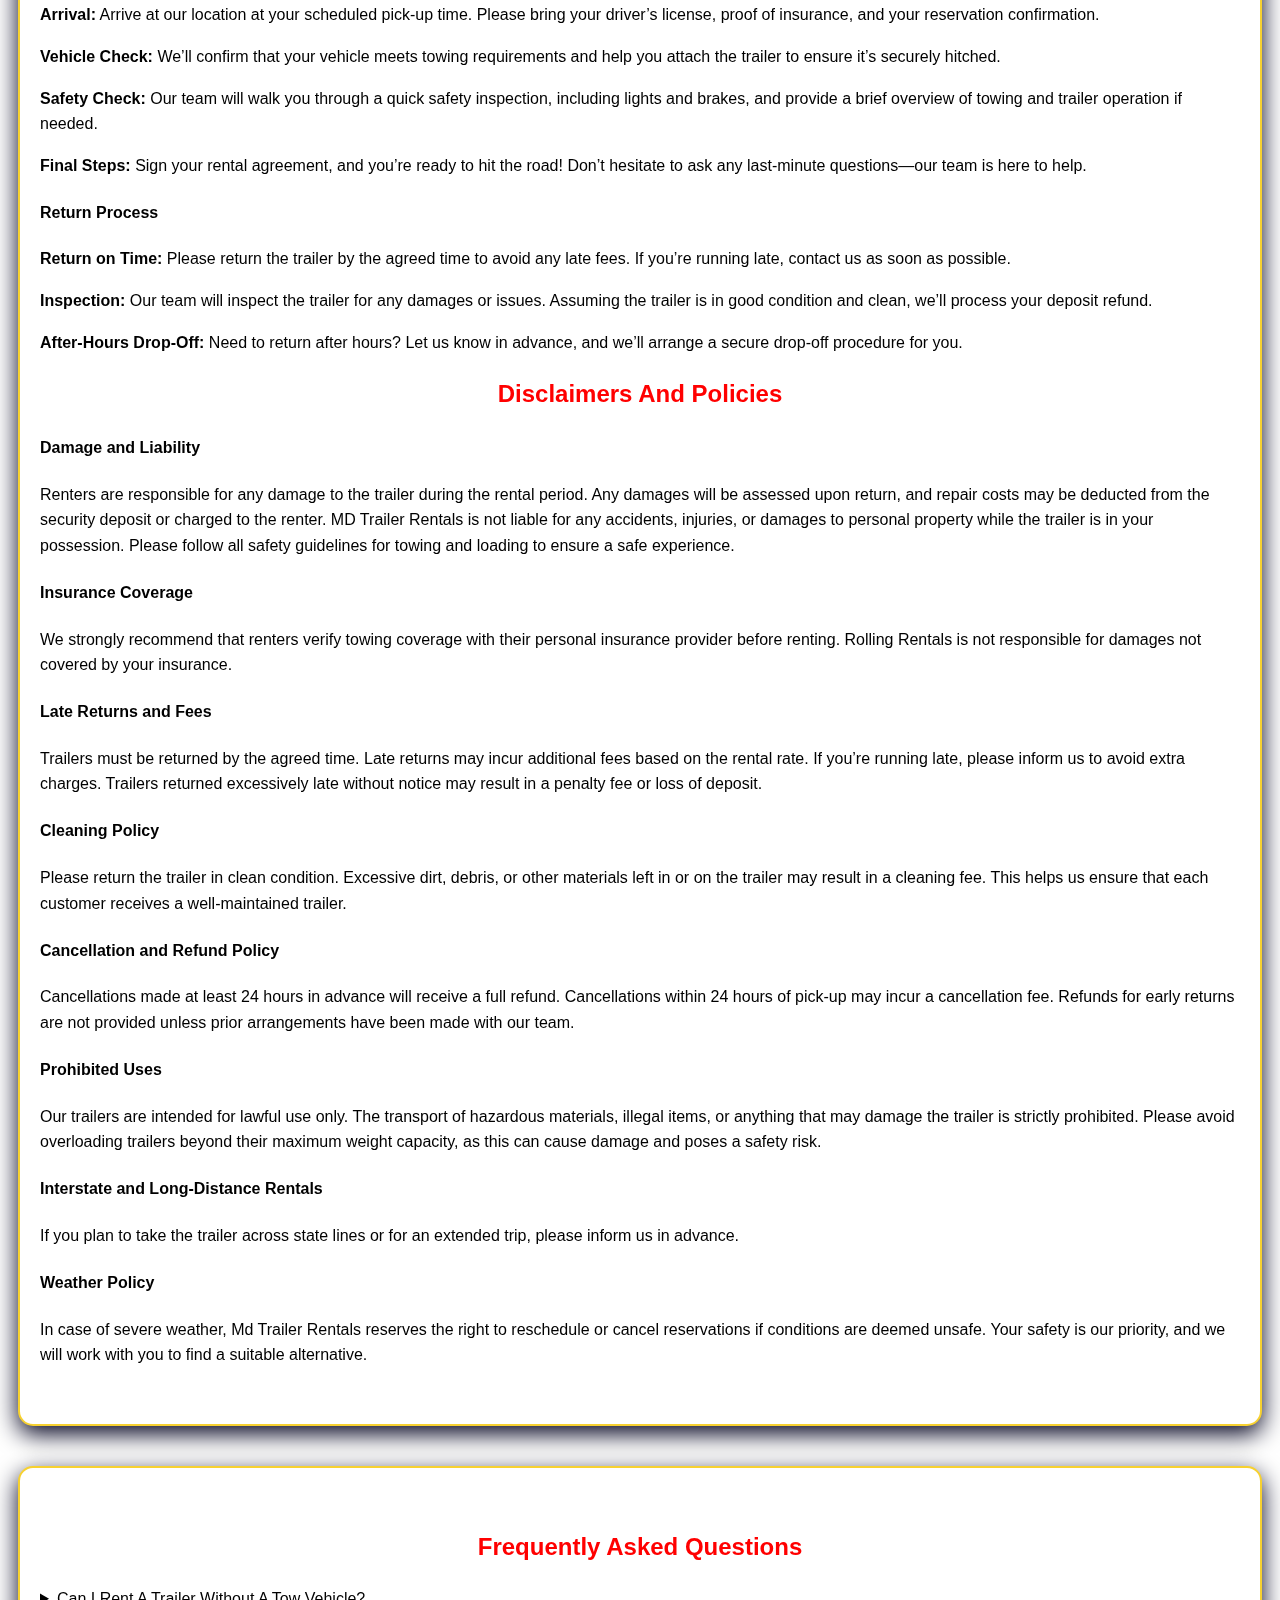
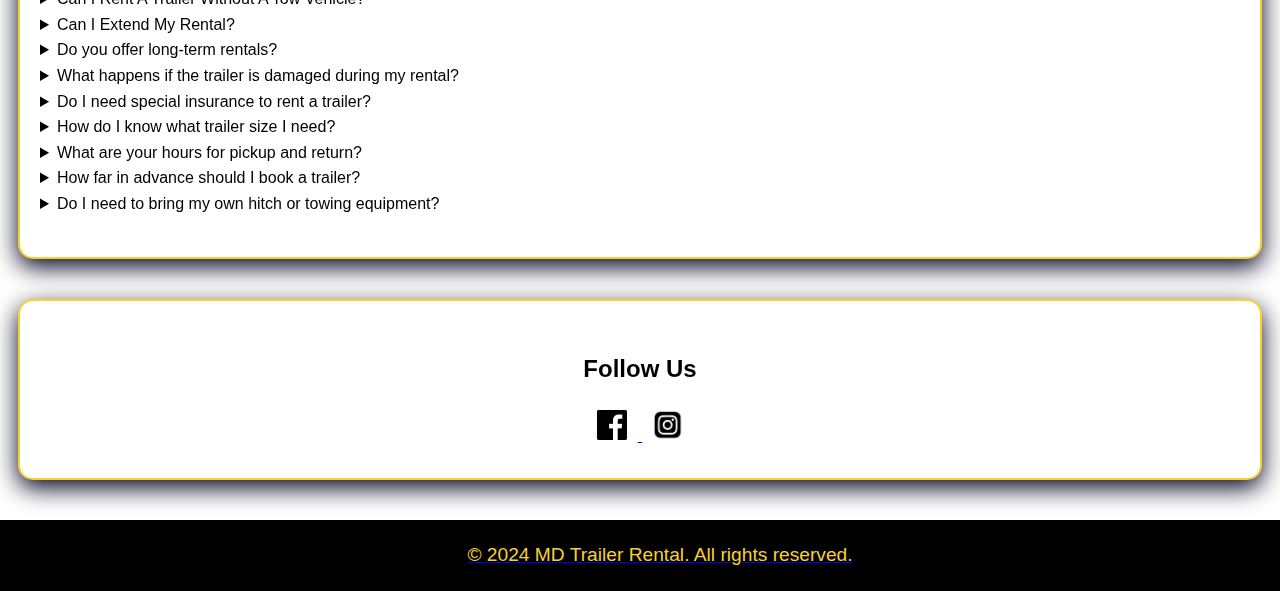
<file: FAQs.html>
<!DOCTYPE html>
<html lang="en">
<head>
<script async src="https://www.googletagmanager.com/gtag/js?id=G-PHJP6WVQLB"></script>
<script>
  window.dataLayer = window.dataLayer || [];
  function gtag(){dataLayer.push(arguments);}
  gtag('js', new Date());

  gtag('config', 'G-PHJP6WVQLB');
</script>
    <meta charset="UTF-8">
    <meta name="viewport" content="width=device-width, initial-scale=1.0">
    <title>FAQS</title>
<link rel="stylesheet" href="Style.css">
</head>

<body>
<nav class="sticky-navbar">
    <ul>
        <li><a href="index.html">Home</a></li>
        <li><a href="Fleet.html">Trailers</a></li>
        <li><a href="FAQs.html">FAQs</a></li>
        <li><a href="rent-now.html">Booking</a></li>
        <li><a href="testimonials.html">Reviews</a></li>
        <li><a href="blog.html">Blog</a></li>
    </ul>
</nav>


    </style>
</head>
<body>

<header>
    <h1>MD Trailer Rental</h1>
    <p>Maryland's Go-To Trailer Rental Service</p>
</header>

    <section id="how-it-works">
    <h2 style="text-align: center; color: red;">How It Works</h2>

    <div>
        <h4>Browse Our Fleet</h4>
        <p>Start by exploring our Fleet Page to find the trailer that fits your needs. We offer a range of trailers to make sure you have the right equipment for the job.</p>
    </div>

    <div>
        <h4>Select Your Trailer and Rental Period</h4>
        <p>Choose the trailer, and rental duration that works best for you. We recommend booking in advance to secure your trailer, especially during busy periods.</p>
    </div>

    <div>
        <h4>Reserve Your Trailer</h4>
        <p>Use our quick online booking system or give us a call to lock in your reservation. A refundable deposit is required to hold your booking. We’ll also ask for your driver’s license and insurance information, or you can have it ready by uploading it through our safe and secure portal.</p>
    </div>

    <div>
        <h4>Pick Up and Hit the Road</H4>
        <p>On the day of your rental, come to our location to pick up your trailer. Our team will be there to help with hitching, ensure the trailer is safely secured, and answer any last-minute questions.</p>
    </div>

    <div>
        <h4>Return the Trailer</h4>
        <p>Bring the trailer back to our location by the agreed return time. We’ll inspect it to ensure it’s in good condition, process your deposit refund, and you’re all set!</p>
    </div>

    <div>
         <h2 style="text-align: center; color: red;">Requirements</h2>

        <div>
            <h4>Valid Driver’s License</h4>
            <p>Renters must have a current, valid driver’s license. For larger trailers, please ensure you are comfortable with towing and have any necessary endorsements if required.</p>
        </div>

        <div>
            <h4>Proof of Insurance</h4>
            <p>We require proof of insurance that covers towing. Check with your provider to confirm coverage.</p>
        </div>

        <div>
            <h4>Vehicle Compatibility</h4>
            <p>Your vehicle must be equipped to safely tow the trailer you’re renting. This includes proper towing capacity, hitch compatibility, and lighting connections. If you’re unsure, contact us, and we’ll help determine the right fit.</p>
        </div>

        <div>
            <h4>Security Deposit</h4>
            <p>A refundable security deposit is required at the time of rental. This deposit helps cover any potential damages or late returns and will be refunded in full if the trailer is returned on time and in good condition.</p>
        </div>

        <div>
            <h4>Minimum Age Requirement</h4>
            <p>Renters must be at least 21 years old to rent a trailer from Rolling Rentals.</p>
        </div>
    </div>

    <div>
  <h2 style="text-align: center; color: red;">Pick Up And Return</h2>

        <div>
            <p><strong>Arrival:</strong> Arrive at our location at your scheduled pick-up time. Please bring your driver’s license, proof of insurance, and your reservation confirmation.</p>
            <p><strong>Vehicle Check:</strong> We’ll confirm that your vehicle meets towing requirements and help you attach the trailer to ensure it’s securely hitched.</p>
            <p><strong>Safety Check:</strong> Our team will walk you through a quick safety inspection, including lights and brakes, and provide a brief overview of towing and trailer operation if needed.</p>
            <p><strong>Final Steps:</strong> Sign your rental agreement, and you’re ready to hit the road! Don’t hesitate to ask any last-minute questions—our team is here to help.</p>
        </div>

        <div>
            <h4>Return Process</h4>
            <p><strong>Return on Time:</strong> Please return the trailer by the agreed time to avoid any late fees. If you’re running late, contact us as soon as possible.</p>
            <p><strong>Inspection:</strong> Our team will inspect the trailer for any damages or issues. Assuming the trailer is in good condition and clean, we’ll process your deposit refund.</p>
            <p><strong>After-Hours Drop-Off:</strong> Need to return after hours? Let us know in advance, and we’ll arrange a secure drop-off procedure for you.</p>
        </div>
    </div>

    <div>
 <h2 style="text-align: center; color: red;">Disclaimers And Policies</h2>

        <div>
            <h4>Damage and Liability</h4>
            <p>Renters are responsible for any damage to the trailer during the rental period. Any damages will be assessed upon return, and repair costs may be deducted from the security deposit or charged to the renter. MD Trailer Rentals is not liable for any accidents, injuries, or damages to personal property while the trailer is in your possession. Please follow all safety guidelines for towing and loading to ensure a safe experience.</p>
        </div>

        <div>
            <h4>Insurance Coverage</h4>
            <p>We strongly recommend that renters verify towing coverage with their personal insurance provider before renting. Rolling Rentals is not responsible for damages not covered by your insurance.</p>
        </div>

        <div>
            <h4>Late Returns and Fees</h4>
            <p>Trailers must be returned by the agreed time. Late returns may incur additional fees based on the rental rate. If you’re running late, please inform us to avoid extra charges. Trailers returned excessively late without notice may result in a penalty fee or loss of deposit.</p>
        </div>

        <div>
            <h4>Cleaning Policy</h4>
            <p>Please return the trailer in clean condition. Excessive dirt, debris, or other materials left in or on the trailer may result in a cleaning fee. This helps us ensure that each customer receives a well-maintained trailer.</p>
        </div>

        <div>
            <h4>Cancellation and Refund Policy</h4>
            <p>Cancellations made at least 24 hours in advance will receive a full refund. Cancellations within 24 hours of pick-up may incur a cancellation fee. Refunds for early returns are not provided unless prior arrangements have been made with our team.</p>
        </div>

        <div>
            <h4>Prohibited Uses</h4>
            <p>Our trailers are intended for lawful use only. The transport of hazardous materials, illegal items, or anything that may damage the trailer is strictly prohibited. Please avoid overloading trailers beyond their maximum weight capacity, as this can cause damage and poses a safety risk.</p>
        </div>

        <div>
            <h4>Interstate and Long-Distance Rentals</h4>
            <p>If you plan to take the trailer across state lines or for an extended trip, please inform us in advance.</p>
        </div>

        <div>
            <h4>Weather Policy</h4>
            <p>In case of severe weather, Md Trailer Rentals reserves the right to reschedule or cancel reservations if conditions are deemed unsafe. Your safety is our priority, and we will work with you to find a suitable alternative.</p>
        </div>
    </div>
    </section>   

    <section>
 <h2 style="text-align: center; color: red;">Frequently Asked Questions</h2>
    
    <div class="faq-item">
        <details>
            <summary>Can I Rent A Trailer Without A Tow Vehicle?</summary>
            <p>You must have a vehicle capable of towing the trailer to rent from us. We can assist you in choosing a trailer that is compatible with your towing vehicle.</p>
        </details>
    </div>

    <div class="faq-item">
        <details>
            <summary>Can I Extend My Rental?</summary>
            <p>If you need to extend your rental, contact us as soon as possible. We’ll do our best to accommodate your request, but extensions are subject to availability.</p>
        </details>
    </div>

    <div class="faq-item">
        <details>
            <summary>Do you offer long-term rentals?</summary>
            <p>Yes, we offer discounted rates for extended rentals. Contact us for long-term rental options and pricing.</p>
        </details>
    </div>

    <div class="faq-item">
        <details>
            <summary>What happens if the trailer is damaged during my rental?</summary>
            <p>If the trailer is damaged, please contact us immediately. Repairs may be covered by your insurance, or the cost of repairs may be deducted from your security deposit. We recommend ensuring you have appropriate coverage.</p>
        </details>
    </div>

    <div class="faq-item">
        <details>
            <summary>Do I need special insurance to rent a trailer?</summary>
            <p>In most cases, your personal auto insurance may cover trailer rentals, but it’s best to confirm with your provider.</p>
        </details>
    </div>

    <div class="faq-item">
        <details>
            <summary>How do I know what trailer size I need?</summary>
            <p>Our team can help you choose the right trailer size based on your hauling needs. Feel free to reach out with details about your load, and we’ll recommend the best option.</p>
        </details>
    </div>

    <div class="faq-item">
        <details>
            <summary>What are your hours for pickup and return?</summary>
            <p>Our standard pickup and return hours are <div> Monday – Friday: 8:00 AM – 6:00 PM <div> Saturday And Sunday: 9:00 AM – 3:00 PM. <div> After-hours returns can be arranged in advance; contact us for details.</p>
            </details>
    </div>

    <div class="faq-item">
        <details>
            <summary>How far in advance should I book a trailer?</summary>
            <p>We recommend booking as early as possible, especially during weekends and peak seasons. While we do accept same-day bookings based on availability, booking ahead ensures you get the trailer you need.</p>
        </details>
    </div>

    <div class="faq-item">
        <details>
            <summary>Do I need to bring my own hitch or towing equipment?</summary>
            <p>We provide the necessary hitch and towing equipment for each rental. However, if you prefer to use your own, please let us know, and we’ll ensure compatibility.</p>
        </details>
    </div>
            </section>
           
   <section id="social-media" style="text-align: center; padding: 30px 20px;">
  <h2>Follow Us</h2>
  <div class="social-links">
<a href="https://www.facebook.com/profile.php?id=61573766495835" target="_blank">
    <img src="facebook-icon.png" alt="Facebook" />
</a>
<a href="https://www.instagram.com/mdtrailerrental/" target="_blank">
    <img src="instagram-icon.jpg" alt="Instagram" />
  </div>
</section>
<footer>
    <p>&copy; 2024 MD Trailer Rental. All rights reserved.</p>
</footer>
</body>
</html>
</file>
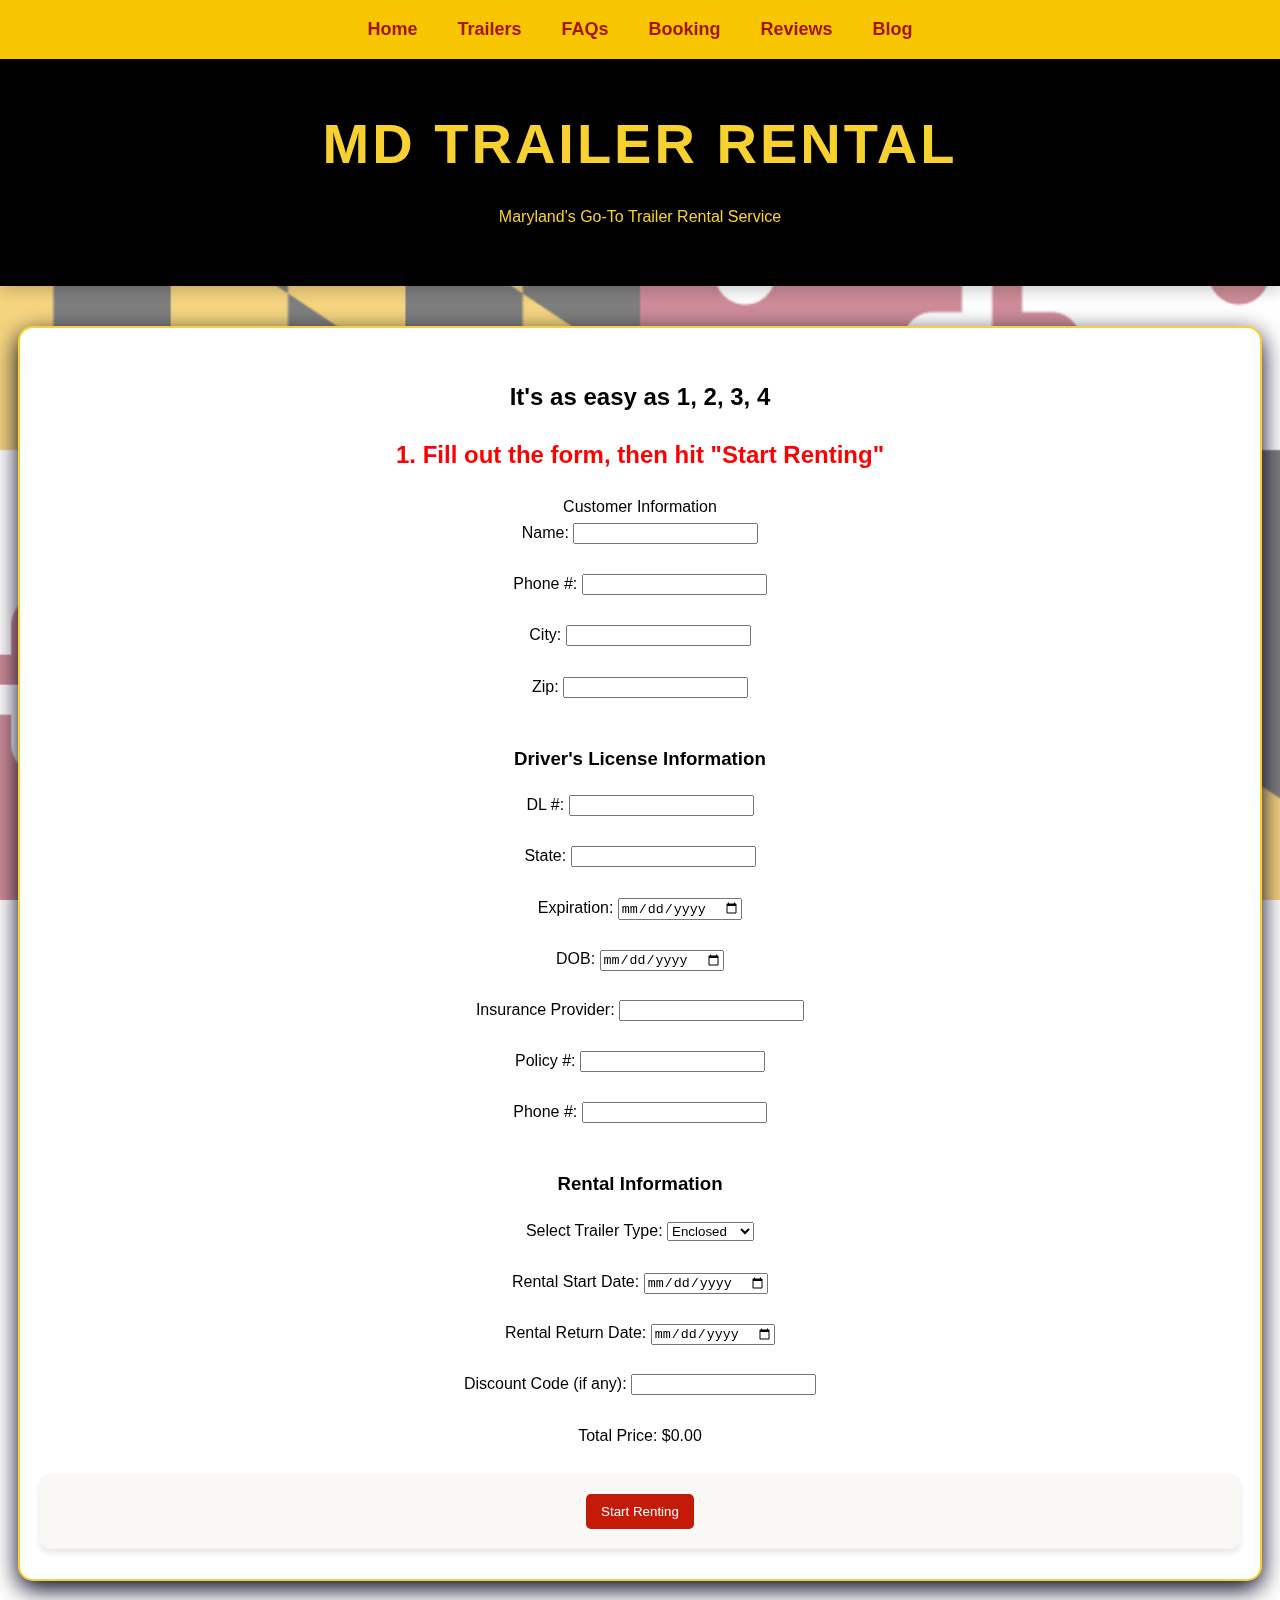
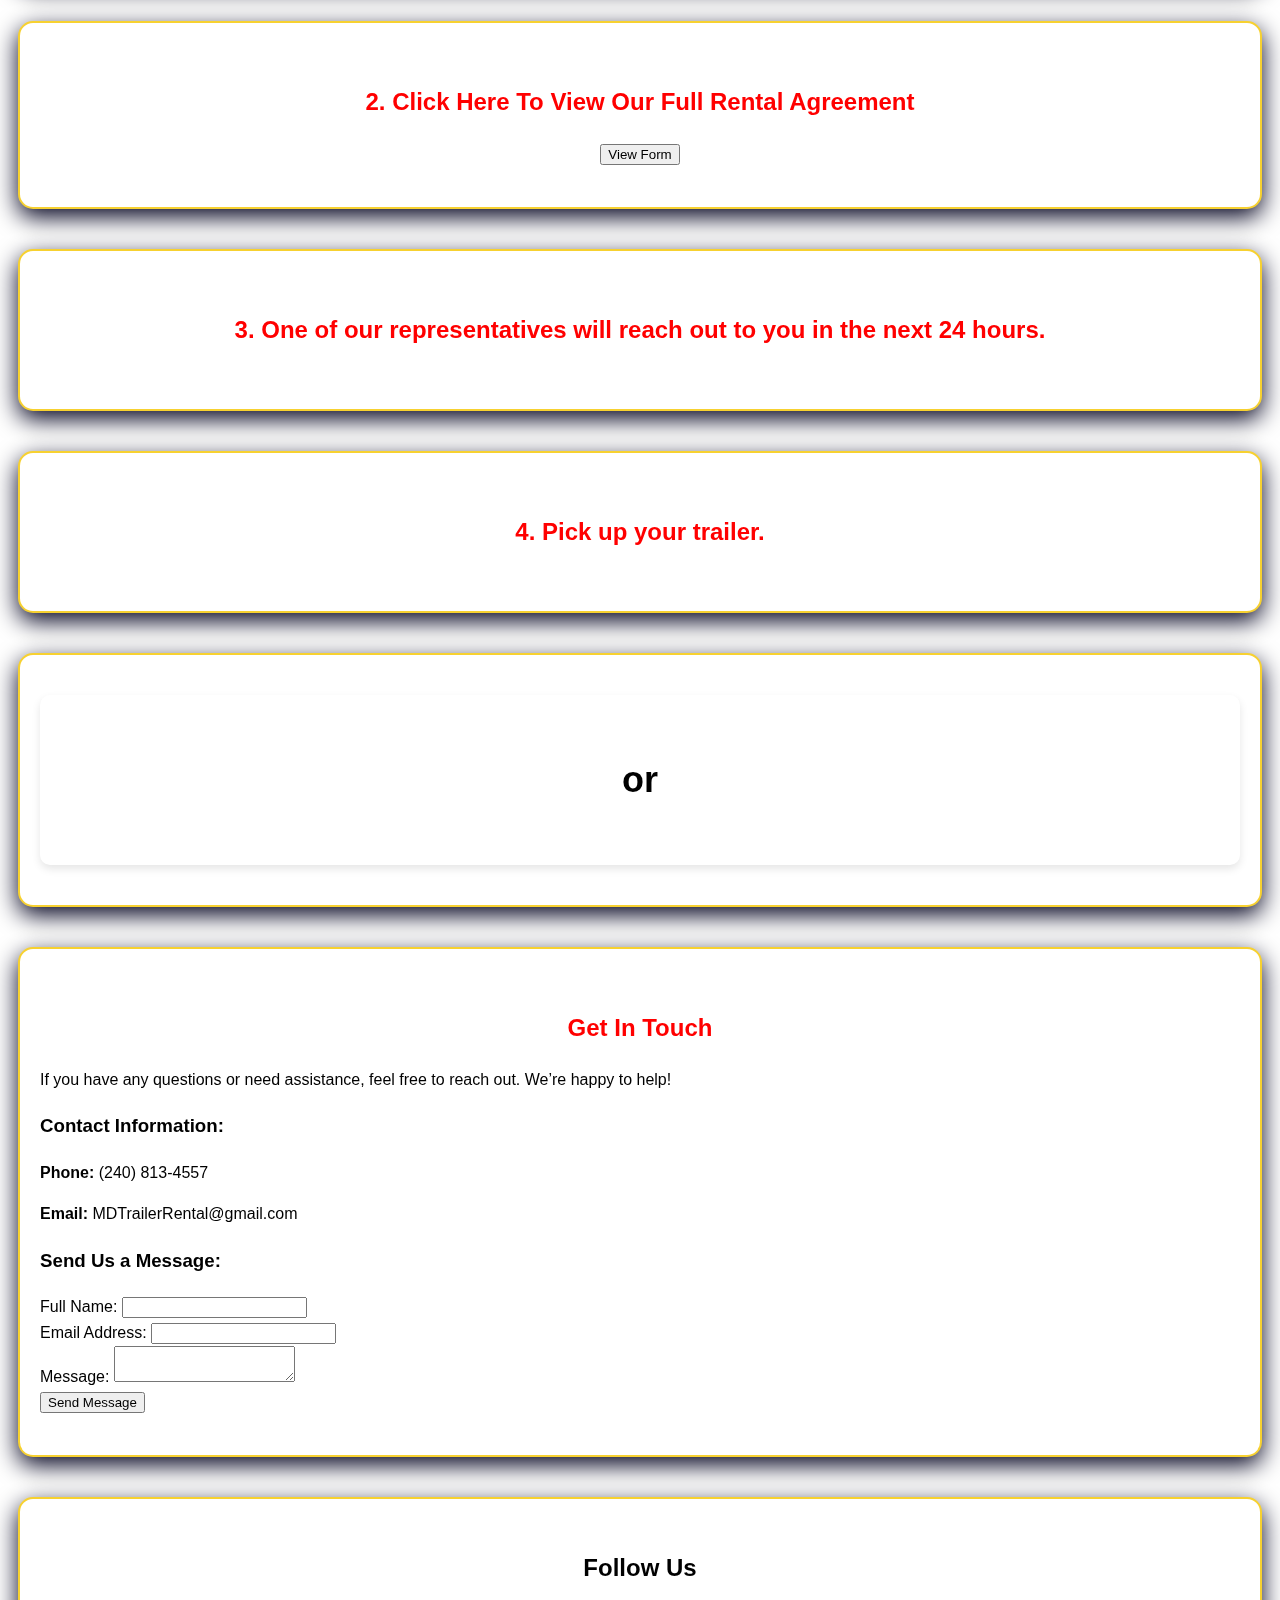
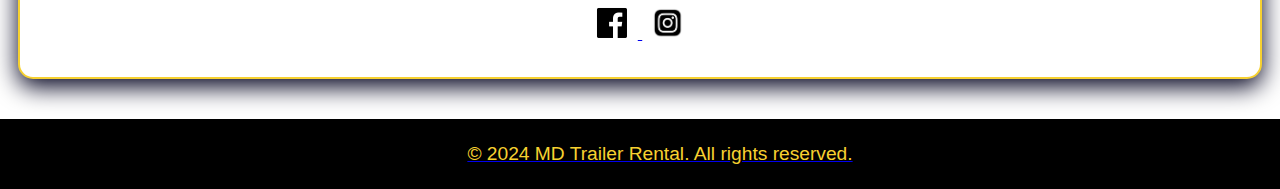
<file: rent-now.html>
<!DOCTYPE html>
<html lang="en">
<head>
    <script async src="https://www.googletagmanager.com/gtag/js?id=G-PHJP6WVQLB"></script>
<script>
  window.dataLayer = window.dataLayer || [];
  function gtag(){dataLayer.push(arguments);}
  gtag('js', new Date());

  gtag('config', 'G-PHJP6WVQLB');
</script>
    <meta charset="UTF-8">
    <meta name="viewport" content="width=device-width, initial-scale=1.0, maximum-scale=1, user-scalable=no">
    <title>Rent A Trailer Today</title>
<link rel="stylesheet" href="Style.css">
</head>
  
<body>
<div class="main-content">
    <nav class="sticky-navbar">
        <ul>
        <li><a href="index.html">Home</a></li>
        <li><a href="Fleet.html">Trailers</a></li>
        <li><a href="FAQs.html">FAQs</a></li>
        <li><a href="rent-now.html">Booking</a></li>
        <li><a href="testimonials.html">Reviews</a></li>
        <li><a href="blog.html">Blog</a></li>
        </ul>
    </nav>

    <header>
        <h1>MD Trailer Rental</h1>
        <p>Maryland's Go-To Trailer Rental Service</p>
    </header>

<section id="form-upload-section" style="padding: 30px 20px; text-align: center;">
  <h2 style="color: f7d130 ;">It's as easy as 1, 2, 3, 4 </h2>
   <h2 style="color: red;">1. Fill out the form, then hit "Start Renting"</h2>

  <form action="https://formspree.io/f/mqapzkap" method="POST">

    <h3">Customer Information</h3>
    <label>
        <br>
      Name:
      <input type="text" name="name" required>
    </label><br><br>
    <label>
      Phone #:
      <input type="tel" name="phone" required>
    </label><br><br>
    <label>
      City:
      <input type="text" name="city" required>
    </label><br><br>
    <label>
      Zip:
      <input type="text" name="zip" required>
    </label><br><br>

    <h3>Driver's License Information</h3>
    <label>
      DL #:
      <input type="text" name="dl_number" required>
    </label><br><br>
    <label>
      State:
      <input type="text" name="dl_state" required>
    </label><br><br>
    <label>
      Expiration:
      <input type="date" name="expiration" required>
    </label><br><br>
    <label>
      DOB:
      <input type="date" name="dob" required>
    </label><br><br>
    <label>
      Insurance Provider:
      <input type="text" name="insurance_provider" required>
    </label><br><br>
    <label>
      Policy #:
      <input type="text" name="policy_number" required>
    </label><br><br>
    <label>
      Phone #:
      <input type="tel" name="insurance_phone" required>
    </label><br><br>

    <h3>Rental Information</h3>
    
    <label>
      Select Trailer Type:
      <select id="trailerType" name="trailerType">
        <option value="enclosed">Enclosed</option>
        <option value="dump">Dump</option>
        <option value="motorcycle">Motorcycle</option>
        <option value="utility">Utility</option>
      </select>
    </label><br><br>
      
    <label>
      Rental Start Date:
      <input type="date" id="check_out_date" name="check_out_date" required>
    </label><br><br>
    <label>
      Rental Return Date:
      <input type="date" id="check_in_date" name="check_in_date" required>
    </label><br><br>

    <label>
      Discount Code (if any):
      <input type="text" id="discountCode" name="discountCode">
    </label><br><br>
    
    <label>
      Total Price: $<span id="totalPrice">0.00</span>
    </label><br><br>

    <div class="upload-container">
      <button type="submit">Start Renting</button>
    </div>
  </form>
</section>

<section>
<h2 style="color: red; text-align: center;">2. Click Here To View Our Full Rental Agreement</h2>
<div style="text-align: center;">
  <a href="Rental Form and Agreement.docx" download><button>View Form</button></a>
</div>
    </section>
 
    <section>
<h2 style="color: red; text-align: center;">3. One of our representatives will reach out to you in the next 24 hours.</h2>
    </section>

    <section>
<h2 style="color: red; text-align: center;">4. Pick up your trailer.</h2>  
</section>

    <script>
function calculatePrice(startDate, endDate, trailerType) {
    const start = new Date(startDate);
    const end = new Date(endDate);
    const diffInTime = end - start;
    const days = diffInTime / (1000 * 3600 * 24) + 1;

    if (days <= 0) return 0;

    let weekdayRate, weekendRate, weeklyRate;

    // Define rates based on trailer type
    if (trailerType === 'enclosed') {
        weekdayRate = 150;
        weekendRate = 165;
        weeklyRate = 930;
    } else if (trailerType === 'dump') {
        weekdayRate = 130;
        weekendRate = 145;
        weeklyRate = 810;
    } else if (trailerType === 'motorcycle') {
        weekdayRate = 40;
        weekendRate = 45;
        weeklyRate = 205;
    } else if (trailerType === 'utility') {
        weekdayRate = 60;
        weekendRate = 70;
        weeklyRate = 380;
    }

    let totalPrice = 0;
    for (let i = 0; i < days; i++) {
        let currentDay = new Date(start);
        currentDay.setDate(start.getDate() + i);
        const dayOfWeek = currentDay.getDay();

        if (dayOfWeek === 4 || dayOfWeek === 5 || dayOfWeek === 6) {
            totalPrice += weekendRate;
        } else {
            totalPrice += weekdayRate;
        }
    }

    if (days > 7) {
        totalPrice = weeklyRate + (days - 7) * weekdayRate;
    } else if (days === 7) {
        totalPrice = weeklyRate;
    }

    if (days > 14) {
        totalPrice = 2 * weeklyRate + (days - 14) * weekdayRate;
    }

    return totalPrice;
}

function applyDiscount(price, discountCode) {
    const validDiscounts = { '10off': 0.10 };
    let discount = 0;

    if (validDiscounts[discountCode]) {
        discount = validDiscounts[discountCode];
    }

    return price - (price * discount);
}

function updatePrice() {
    const startDate = document.getElementById("check_out_date").value;
    const endDate = document.getElementById("check_in_date").value;
    const trailerType = document.getElementById("trailerType").value;
    const discountCode = document.getElementById("discountCode").value;

    if (!startDate || !endDate) return;

    const totalPrice = calculatePrice(startDate, endDate, trailerType);
    const discountedPrice = applyDiscount(totalPrice, discountCode);
    const finalPrice = Math.floor(discountedPrice);  // Round down to nearest dollar

    document.getElementById("totalPrice").innerText = finalPrice;
}

document.getElementById('check_out_date').addEventListener('change', updatePrice);
document.getElementById('check_in_date').addEventListener('change', updatePrice);
document.getElementById('trailerType').addEventListener('change', updatePrice);
document.getElementById('discountCode').addEventListener('input', updatePrice);

window.onload = updatePrice;
     </script>

<section>
    <div class="or-text">
        <p>or</p>
    </div>
    </section>

    <section id="contact">
 <h2 style="text-align: center; color: red;">Get In Touch</h2>
        <p>If you have any questions or need assistance, feel free to reach out. We’re happy to help!</p>
        <h3>Contact Information:</h3>
        <p><strong>Phone:</strong> (240) 813-4557</p>
        <p><strong>Email:</strong> MDTrailerRental@gmail.com</p>
        
<h3>Send Us a Message:</h3>
<form
  action="https://formspree.io/f/mblgrjjn"
  method="POST"
>
  <label for="name">Full Name:</label>
    <input type="text" id="name" name="name" required>
  
    <br>

    <label for="email">Email Address:</label>
    <input type="email" id="email" name="email" required>

    <br>

    <label for="message">Message:</label>
    <textarea id="message" name="message" required></textarea>

    <br>

    <button type="submit">Send Message</button>
    
    </section>

    <section id="social-media" style="text-align: center; padding: 30px 20px;">
        <h2>Follow Us</h2>
        <div class="social-links">
<a href="https://www.facebook.com/profile.php?id=61573766495835" target="_blank">
    <img src="facebook-icon.png" alt="Facebook" />
</a>
<a href="https://www.instagram.com/mdtrailerrental/" target="_blank">
    <img src="instagram-icon.jpg" alt="Instagram" />
        </div>
    </section>
</div>

<footer>
    <p>&copy; 2024 MD Trailer Rental. All rights reserved.</p>
</footer>

</body>
</html>
</file>
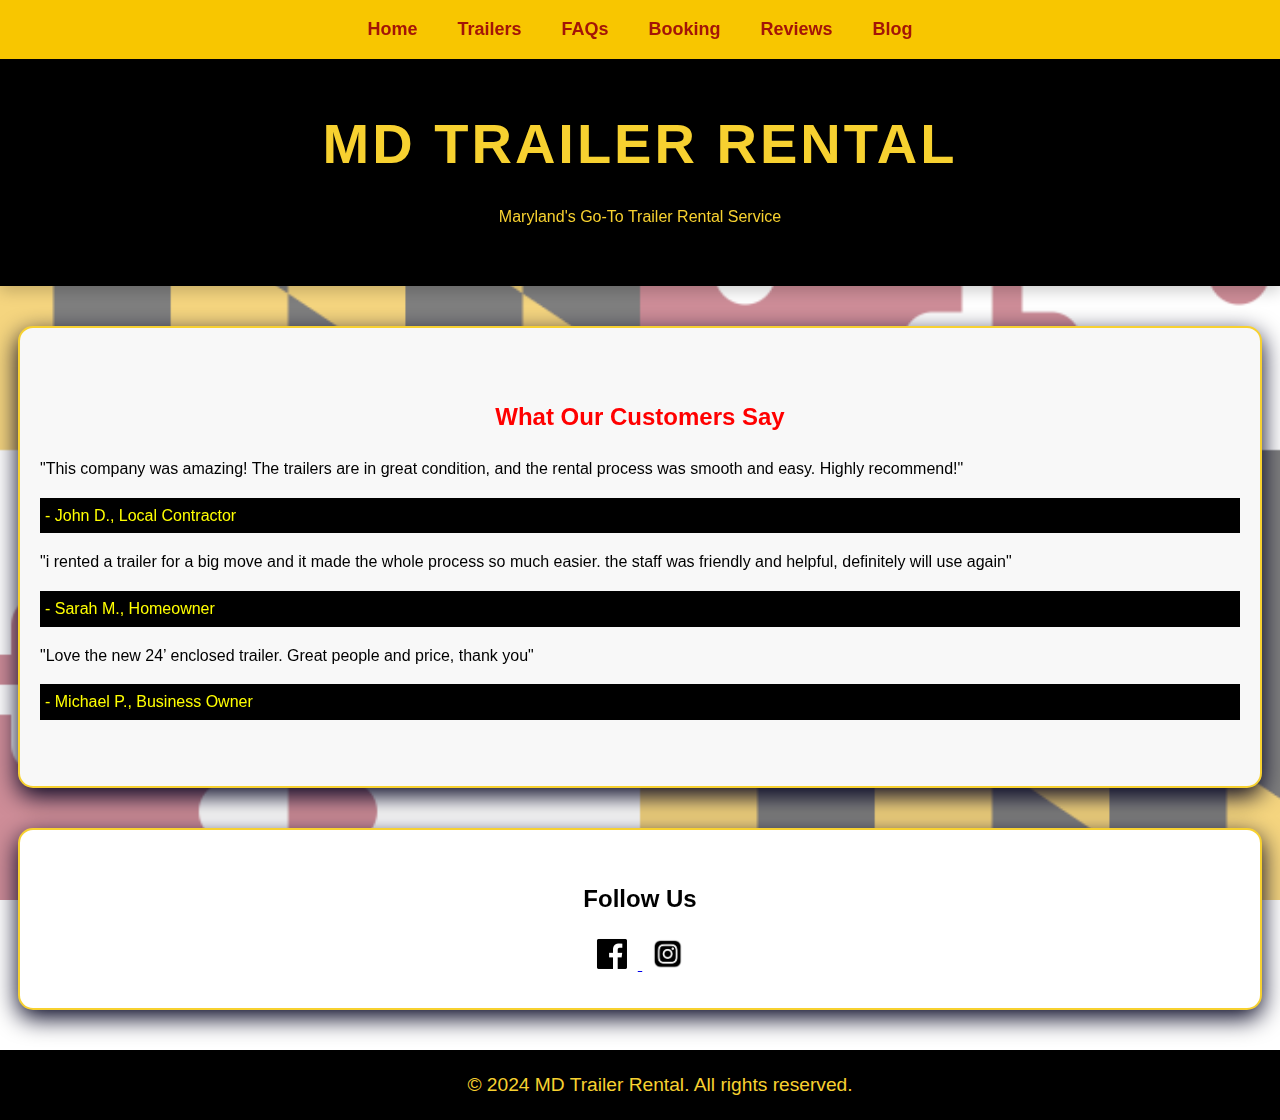
<file: testimonials.html>
<!DOCTYPE html>
<html lang="en">
<head>
    <script async src="https://www.googletagmanager.com/gtag/js?id=G-PHJP6WVQLB"></script>
<script>
  window.dataLayer = window.dataLayer || [];
  function gtag(){dataLayer.push(arguments);}
  gtag('js', new Date());

  gtag('config', 'G-PHJP6WVQLB');
</script>
    <meta charset="UTF-8">
    <meta name="viewport" content="width=device-width, initial-scale=1.0">
    <title>Happy Customers</title>
<link rel="stylesheet" href="Style.css">
</head>

<body>
<nav class="sticky-navbar">
    <ul>
        <li><a href="index.html">Home</a></li>
        <li><a href="Fleet.html">Trailers</a></li>
        <li><a href="FAQs.html">FAQs</a></li>
        <li><a href="rent-now.html">Booking</a></li>
        <li><a href="testimonials.html">Reviews</a></li>
        <li><a href="blog.html">Blog</a></li>
    </ul>
</nav>

    </style>
</head>
<body>

<header>
    <h1>MD Trailer Rental</h1>
    <p>Maryland's Go-To Trailer Rental Service</p>
</header>

<section id="testimonials" style="background-color: #f8f8f8; padding: 50px 20px;">
  <h2 style="text-align: center; color: red;">What Our Customers Say</h2>
  <div class="testimonials-container">
    <div class="testimonial">
      <p>"This company was amazing! The trailers are in great condition, and the rental process was smooth and easy. Highly recommend!"</p>
      <p class="customer-name" style="color: yellow; background-color: black; padding: 5px;">- John D., Local Contractor</p>
    </div>
    <div class="testimonial">
      <p>"i rented a trailer for a big move and it made the whole process so much easier. the staff was friendly and helpful, definitely will use again"</p>
      <p class="customer-name" style="color: yellow; background-color: black; padding: 5px;">- Sarah M., Homeowner</p>
    </div>
    <div class="testimonial">
      <p>"Love the new 24’ enclosed trailer. Great people and price, thank you"</p>
      <p class="customer-name" style="color: yellow; background-color: black; padding: 5px;">- Michael P., Business Owner</p>
    </div>
  </div>
</section>
<section id="social-media" style="text-align: center; padding: 30px 20px;">
  <h2>Follow Us</h2>
  <div class="social-links">
<a href="https://www.facebook.com/profile.php?id=61573766495835" target="_blank">
    <img src="facebook-icon.png" alt="Facebook" />
</a>
<a href="https://www.instagram.com/mdtrailerrental/" target="_blank">
    <img src="instagram-icon.jpg" alt="Instagram" />
</a>
  </div>
</section>

<footer>
    <p>&copy; 2024 MD Trailer Rental. All rights reserved.</p>
</footer>

</body>
</html>
</file>
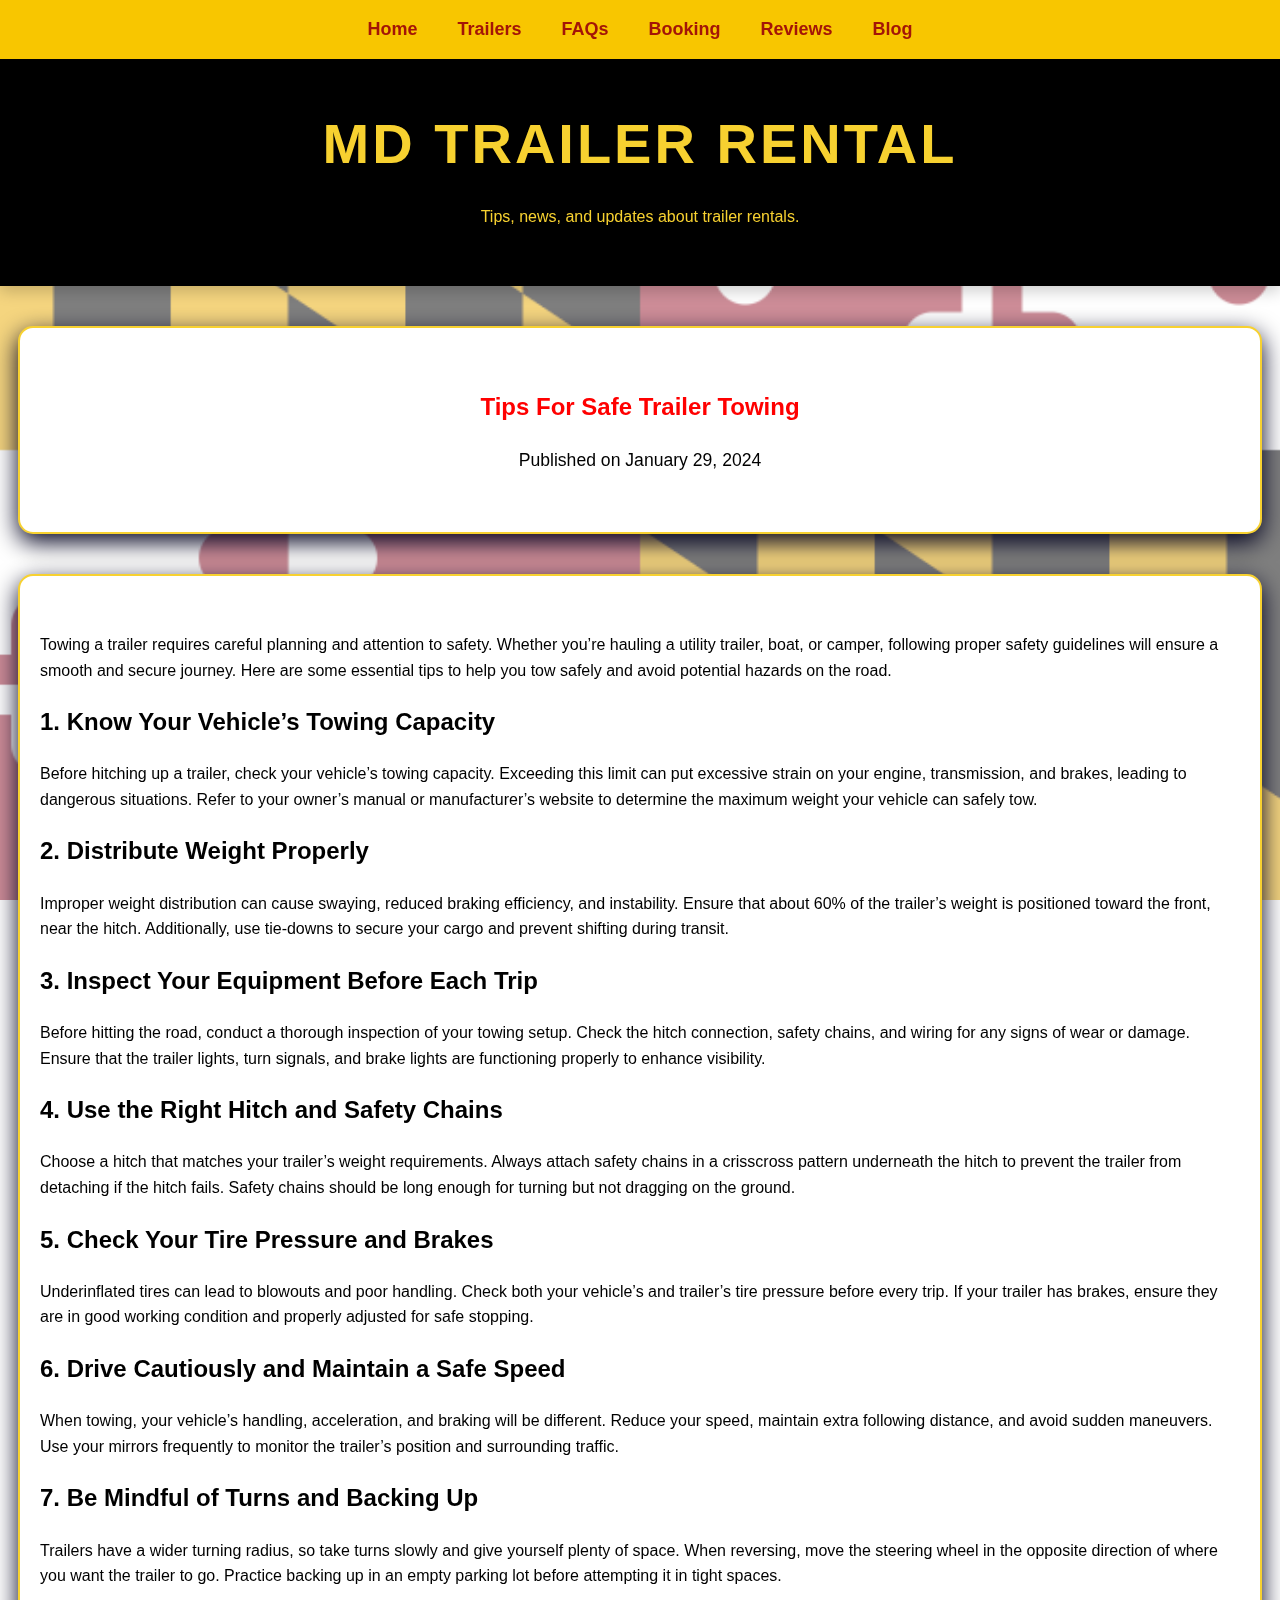
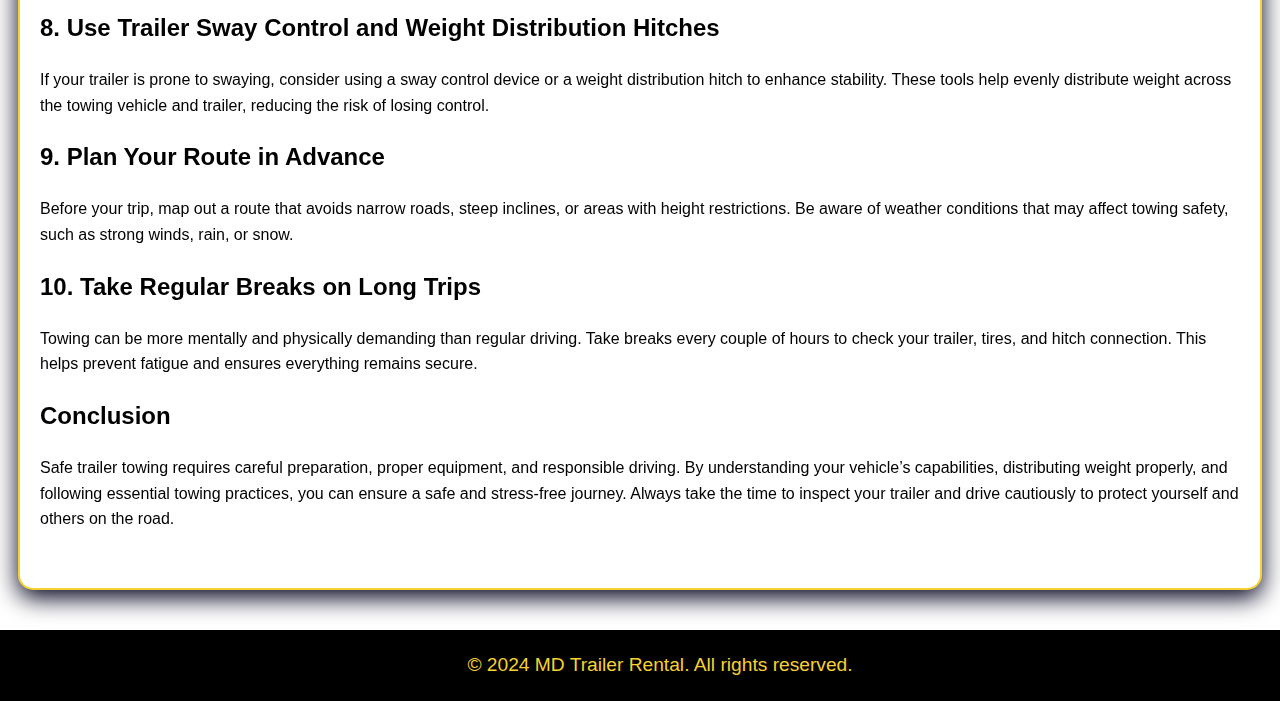
<file: tips_for_safe_trailer_towing.html>
<!DOCTYPE html>
<html lang="en">
<head>
    <script async src="https://www.googletagmanager.com/gtag/js?id=G-PHJP6WVQLB"></script>
<script>
  window.dataLayer = window.dataLayer || [];
  function gtag(){dataLayer.push(arguments);}
  gtag('js', new Date());

  gtag('config', 'G-PHJP6WVQLB');
</script>
    <meta charset="UTF-8">
    <meta name="viewport" content="width=device-width, initial-scale=1.0">
    <title>Tips For Safe Trailer Towing</title>
    <link rel="stylesheet" href="Style.css">
</head>
<body>

    <nav class="sticky-navbar">
    <ul>
        <li><a href="index.html">Home</a></li>
        <li><a href="Fleet.html">Trailers</a></li>
        <li><a href="FAQs.html">FAQs</a></li>
        <li><a href="rent-now.html">Booking</a></li>
        <li><a href="testimonials.html">Reviews</a></li>
        <li><a href="blog.html">Blog</a></li>
    </ul>
</nav>

    <header>
        <h1>MD Trailer Rental</h1>
        <p>Tips, news, and updates about trailer rentals.</p>
    </header>

<article class="blog-post-content">
      <section>
        <h2 style="text-align: center; color: red;">Tips For Safe Trailer Towing</h2>
        <p style="text-align: center; font-size: 1.1em; color: black;">Published on January 29, 2024</p>
      </section>
    <section>
    <p>Towing a trailer requires careful planning and attention to safety. Whether you’re hauling a utility trailer, boat, or camper, following proper safety guidelines will ensure a smooth and secure journey. Here are some essential tips to help you tow safely and avoid potential hazards on the road.</p>

    <h2>1. Know Your Vehicle’s Towing Capacity</h2>
    <p>Before hitching up a trailer, check your vehicle’s towing capacity. Exceeding this limit can put excessive strain on your engine, transmission, and brakes, leading to dangerous situations. Refer to your owner’s manual or manufacturer’s website to determine the maximum weight your vehicle can safely tow.</p>

    <h2>2. Distribute Weight Properly</h2>
    <p>Improper weight distribution can cause swaying, reduced braking efficiency, and instability. Ensure that about 60% of the trailer’s weight is positioned toward the front, near the hitch. Additionally, use tie-downs to secure your cargo and prevent shifting during transit.</p>

    <h2>3. Inspect Your Equipment Before Each Trip</h2>
    <p>Before hitting the road, conduct a thorough inspection of your towing setup. Check the hitch connection, safety chains, and wiring for any signs of wear or damage. Ensure that the trailer lights, turn signals, and brake lights are functioning properly to enhance visibility.</p>

    <h2>4. Use the Right Hitch and Safety Chains</h2>
    <p>Choose a hitch that matches your trailer’s weight requirements. Always attach safety chains in a crisscross pattern underneath the hitch to prevent the trailer from detaching if the hitch fails. Safety chains should be long enough for turning but not dragging on the ground.</p>

    <h2>5. Check Your Tire Pressure and Brakes</h2>
    <p>Underinflated tires can lead to blowouts and poor handling. Check both your vehicle’s and trailer’s tire pressure before every trip. If your trailer has brakes, ensure they are in good working condition and properly adjusted for safe stopping.</p>

    <h2>6. Drive Cautiously and Maintain a Safe Speed</h2>
    <p>When towing, your vehicle’s handling, acceleration, and braking will be different. Reduce your speed, maintain extra following distance, and avoid sudden maneuvers. Use your mirrors frequently to monitor the trailer’s position and surrounding traffic.</p>

    <h2>7. Be Mindful of Turns and Backing Up</h2>
    <p>Trailers have a wider turning radius, so take turns slowly and give yourself plenty of space. When reversing, move the steering wheel in the opposite direction of where you want the trailer to go. Practice backing up in an empty parking lot before attempting it in tight spaces.</p>

    <h2>8. Use Trailer Sway Control and Weight Distribution Hitches</h2>
    <p>If your trailer is prone to swaying, consider using a sway control device or a weight distribution hitch to enhance stability. These tools help evenly distribute weight across the towing vehicle and trailer, reducing the risk of losing control.</p>

    <h2>9. Plan Your Route in Advance</h2>
    <p>Before your trip, map out a route that avoids narrow roads, steep inclines, or areas with height restrictions. Be aware of weather conditions that may affect towing safety, such as strong winds, rain, or snow.</p>

    <h2>10. Take Regular Breaks on Long Trips</h2>
    <p>Towing can be more mentally and physically demanding than regular driving. Take breaks every couple of hours to check your trailer, tires, and hitch connection. This helps prevent fatigue and ensures everything remains secure.</p>

    <h2>Conclusion</h2>
    <p>Safe trailer towing requires careful preparation, proper equipment, and responsible driving. By understanding your vehicle’s capabilities, distributing weight properly, and following essential towing practices, you can ensure a safe and stress-free journey. Always take the time to inspect your trailer and drive cautiously to protect yourself and others on the road.</p>
        </section>
</article>



    <footer>
        <p>&copy; 2024 MD Trailer Rental. All rights reserved.</p>
    </footer>
</body>
</html>
</file>
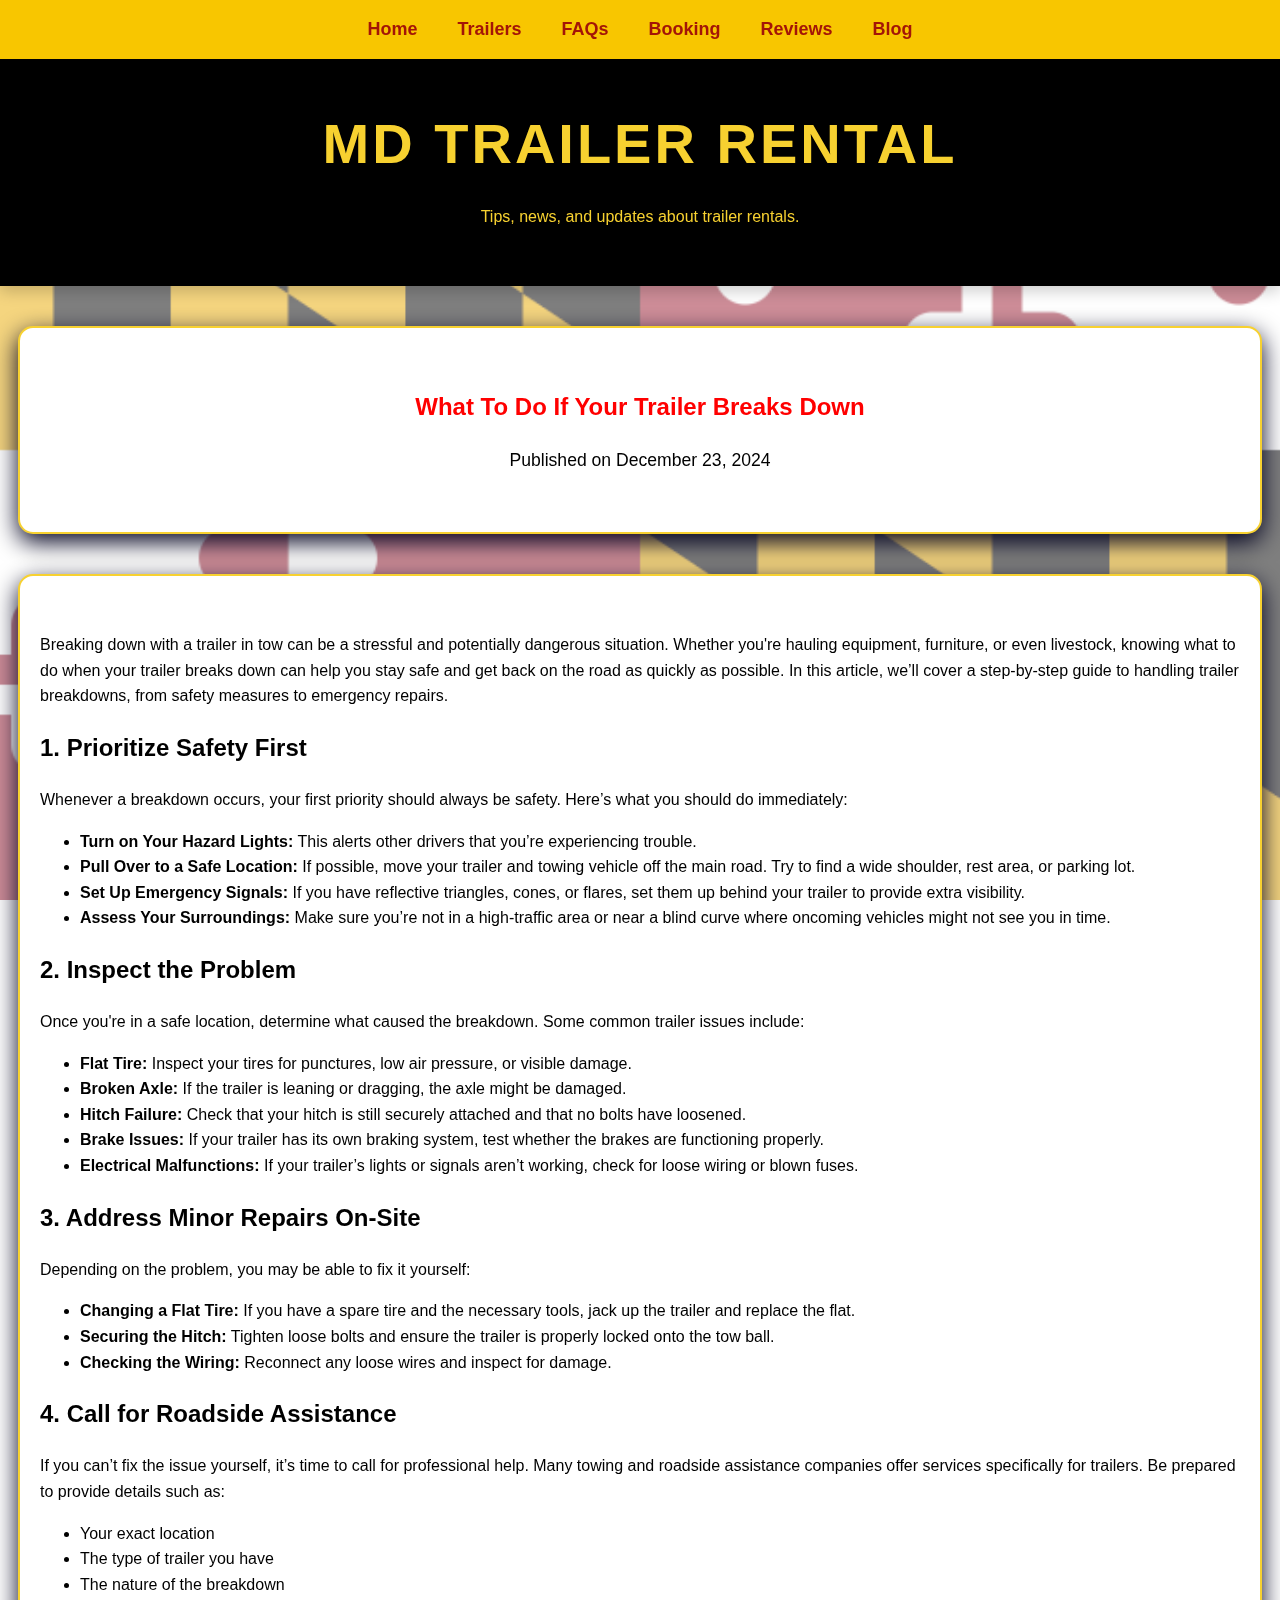
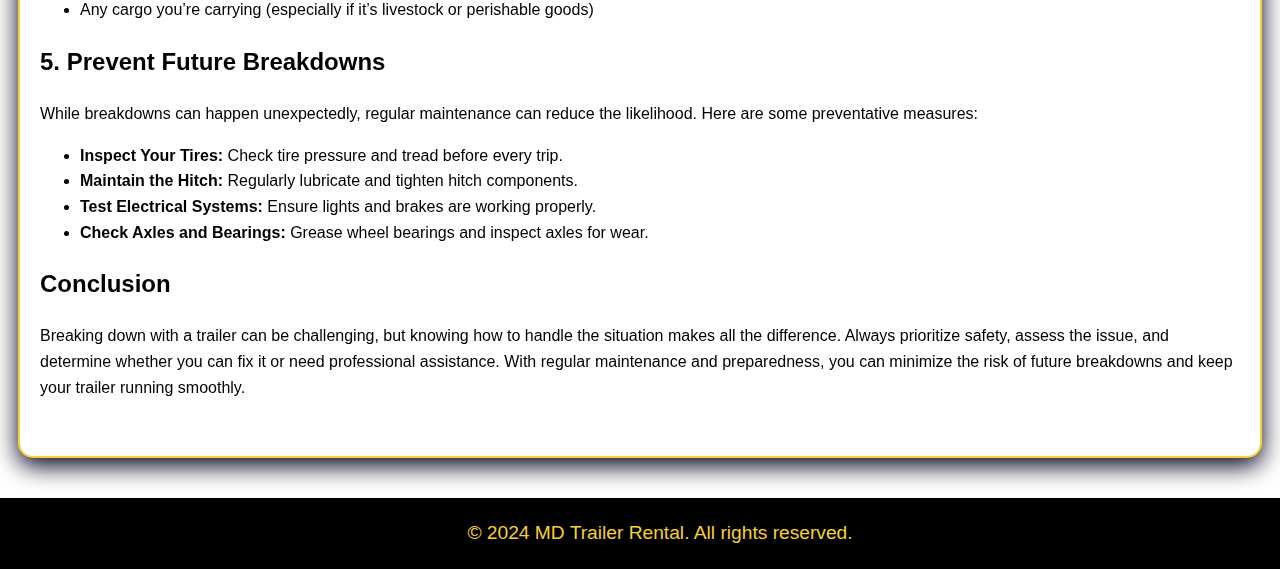
<file: what_to_do_if_your_trailer_breaks_down.html>
<!DOCTYPE html>
<html lang="en">
<head>
    <script async src="https://www.googletagmanager.com/gtag/js?id=G-PHJP6WVQLB"></script>
<script>
  window.dataLayer = window.dataLayer || [];
  function gtag(){dataLayer.push(arguments);}
  gtag('js', new Date());

  gtag('config', 'G-PHJP6WVQLB');
</script>
    <meta charset="UTF-8">
    <meta name="viewport" content="width=device-width, initial-scale=1.0">
    <title>What To Do If Your Trailer Breaks Down</title>
    <link rel="stylesheet" href="Style.css">
</head>
<body>

    <nav class="sticky-navbar">
    <ul>
        <li><a href="index.html">Home</a></li>
        <li><a href="Fleet.html">Trailers</a></li>
        <li><a href="FAQs.html">FAQs</a></li>
        <li><a href="rent-now.html">Booking</a></li>
        <li><a href="testimonials.html">Reviews</a></li>
        <li><a href="blog.html">Blog</a></li>
    </ul>
</nav>

    <header>
        <h1>MD Trailer Rental</h1>
        <p>Tips, news, and updates about trailer rentals.</p>
    </header>

<article class="blog-post-content">
  <section>
    <h2 style="text-align: center; color: red;">What To Do If Your Trailer Breaks Down</h2>
    <p style="text-align: center; font-size: 1.1em; color: black;">Published on December 23, 2024</p>
  </section>
  <section>
    <p>Breaking down with a trailer in tow can be a stressful and potentially dangerous situation. Whether you're hauling equipment, furniture, or even livestock, knowing what to do when your trailer breaks down can help you stay safe and get back on the road as quickly as possible. In this article, we’ll cover a step-by-step guide to handling trailer breakdowns, from safety measures to emergency repairs.</p>
    
    <h2>1. Prioritize Safety First</h2>
    <p>Whenever a breakdown occurs, your first priority should always be safety. Here’s what you should do immediately:</p>
    <ul>
      <li><strong>Turn on Your Hazard Lights:</strong> This alerts other drivers that you’re experiencing trouble.</li>
      <li><strong>Pull Over to a Safe Location:</strong> If possible, move your trailer and towing vehicle off the main road. Try to find a wide shoulder, rest area, or parking lot.</li>
      <li><strong>Set Up Emergency Signals:</strong> If you have reflective triangles, cones, or flares, set them up behind your trailer to provide extra visibility.</li>
      <li><strong>Assess Your Surroundings:</strong> Make sure you’re not in a high-traffic area or near a blind curve where oncoming vehicles might not see you in time.</li>
    </ul>
    
    <h2>2. Inspect the Problem</h2>
    <p>Once you're in a safe location, determine what caused the breakdown. Some common trailer issues include:</p>
    <ul>
      <li><strong>Flat Tire:</strong> Inspect your tires for punctures, low air pressure, or visible damage.</li>
      <li><strong>Broken Axle:</strong> If the trailer is leaning or dragging, the axle might be damaged.</li>
      <li><strong>Hitch Failure:</strong> Check that your hitch is still securely attached and that no bolts have loosened.</li>
      <li><strong>Brake Issues:</strong> If your trailer has its own braking system, test whether the brakes are functioning properly.</li>
      <li><strong>Electrical Malfunctions:</strong> If your trailer’s lights or signals aren’t working, check for loose wiring or blown fuses.</li>
    </ul>
    
    <h2>3. Address Minor Repairs On-Site</h2>
    <p>Depending on the problem, you may be able to fix it yourself:</p>
    <ul>
      <li><strong>Changing a Flat Tire:</strong> If you have a spare tire and the necessary tools, jack up the trailer and replace the flat.</li>
      <li><strong>Securing the Hitch:</strong> Tighten loose bolts and ensure the trailer is properly locked onto the tow ball.</li>
      <li><strong>Checking the Wiring:</strong> Reconnect any loose wires and inspect for damage.</li>
    </ul>
    
    <h2>4. Call for Roadside Assistance</h2>
    <p>If you can’t fix the issue yourself, it’s time to call for professional help. Many towing and roadside assistance companies offer services specifically for trailers. Be prepared to provide details such as:</p>
    <ul>
      <li>Your exact location</li>
      <li>The type of trailer you have</li>
      <li>The nature of the breakdown</li>
      <li>Any cargo you’re carrying (especially if it’s livestock or perishable goods)</li>
    </ul>
    
    <h2>5. Prevent Future Breakdowns</h2>
    <p>While breakdowns can happen unexpectedly, regular maintenance can reduce the likelihood. Here are some preventative measures:</p>
    <ul>
      <li><strong>Inspect Your Tires:</strong> Check tire pressure and tread before every trip.</li>
      <li><strong>Maintain the Hitch:</strong> Regularly lubricate and tighten hitch components.</li>
      <li><strong>Test Electrical Systems:</strong> Ensure lights and brakes are working properly.</li>
      <li><strong>Check Axles and Bearings:</strong> Grease wheel bearings and inspect axles for wear.</li>
    </ul>
    
    <h2>Conclusion</h2>
    <p>Breaking down with a trailer can be challenging, but knowing how to handle the situation makes all the difference. Always prioritize safety, assess the issue, and determine whether you can fix it or need professional assistance. With regular maintenance and preparedness, you can minimize the risk of future breakdowns and keep your trailer running smoothly.</p>
  </section>
</article>
    
    <footer>
        <p>&copy; 2024 MD Trailer Rental. All rights reserved.</p>
    </footer>
</body>
</html>
</file>
<file: Style.css>
<!DOCTYPE html>
<html lang="en">
<head>

<script async src="https://www.googletagmanager.com/gtag/js?id=G-PHJP6WVQLB"></script>
<script>
  window.dataLayer = window.dataLayer || [];
  function gtag(){dataLayer.push(arguments);}
  gtag('js', new Date());

  gtag('config', 'G-PHJP6WVQLB');
</script>
    <meta charset="UTF-8">
    <meta name="viewport" content="width=device-width, initial-scale=1.0">
    <title>MD Trailer Rentals</title>
    <link rel="stylesheet" href="styles.css">
    <style>
body {
    font-family: 'Arial', sans-serif;
    line-height: 1.6;
    margin: 0;
    padding: 0;
    background-color: #faf8f5;
    overflow-x: hidden;
}

section:hover {
    transform: translateY(-10px);
    box-shadow: 0 12px 35px rgba(0, 0, 0, 0.15);
}


header {
    background-color: #000000;
    color: #f7d130;
    text-align: center;
    padding: 40px 20px;
    position: relative;
    z-index: 2;
    box-shadow: 0 5px 15px rgba(0, 0, 0, 0.2);
}

#social-media .social-links img {
    width: 32px;
    height: auto;
    margin: 0 10px;
    transition: transform 0.2s;
}

#social-media .social-links img:hover {
    transform: scale(1.2);
}

body {
    font-family: 'Arial', sans-serif;
    line-height: 1.6;
    margin: 0;
    padding: 0;
    background-size: 100%;
    background-position: center center;
    background-repeat: no-repeat;
    background-attachment: fixed;
    overflow-x: hidden;
    position: relative;
}

body::before {
    content: "";
    position: fixed;
    top: 0;
    left: 0;
    width: 100%;
    height: 100%;
    background-image: url('mdflag.png');
    background-size: 110%;
    background-position: center center;
    background-repeat: no-repeat;
    background-attachment: fixed;
    opacity: 0.5;
    z-index: -1;
}

.trailer-card img {
    max-width: 100%;
    height: auto;
    border-radius: 8px;
}

.sticky-navbar {
    position: sticky;
    top: 0;
    background-color: #F8C600;
    z-index: 1000;
    padding: 15px 0;
    box-shadow: 0 2px 5px rgba(0, 0, 0, 0.2);
}

.sticky-navbar ul {
    list-style: none;
    margin: 0;
    padding: 0;
    display: flex;
    justify-content: center;
}

.sticky-navbar ul li {
    margin: 0 20px;
}

.sticky-navbar ul li a {
    text-decoration: none;
    color: #a31507;
    font-size: 18px;
    font-weight: bold;
    transition: color 0.3s ease;
}

.sticky-navbar ul li a:hover {
    color: black;
}

h1 {
    font-size: 3.5em;
    margin: 0;
    text-transform: uppercase;
    letter-spacing: 3px;
    color: #f7d130;
    animation: fadeIn 2s ease-in-out;
}

section {
    padding: 40px 20px;
    margin: 40px auto;
    max-width: 1200px;
    background-color: #ffffff;
    border-radius: 15px;
    box-shadow: 0 8px 25px rgba(0, 0, 30, 2);
    border: 2px solid #f7d130;
    transition: transform 0.3s ease, box-shadow 0.3s ease;
}

section:hover {
    transform: translateY(-10px);
    box-shadow: 0 12px 35px rgba(0, 0, 0, 0.15);
}

.btn {
    display: inline-block;
    background-color: #f7d130;
    color: #000000;
    padding: 12px 25px;
    text-decoration: none;
    border-radius: 5px;
    margin-top: 10px;
    transition: background-color 0.3s ease, transform 0.3s ease;
    font-weight: bold;
    letter-spacing: 1px;
}

.btn:hover {
    background-color: #c69c00;
    transform: translateY(-2px);
}

.highlight {
    color: #c61a09;
    font-weight: bold;
}

footer {
    background-color: #000000;
    color: #f7d130;
    text-align: center;
    padding: 20px;
    position: relative;
    bottom: 0;
    width: 100%;
}

footer p {
    margin: 0;
    font-size: 1.2em;
}

.or-text {
    text-align: center;
    padding: 20px 0;
    font-size: 36px;
    font-weight: bold;
    color: black;
    background-color: white;
    border-radius: 10px;
    box-shadow: 0 4px 8px rgba(0, 0, 0, 0.1);
}

.scroll-text {
    display: block;
    font-size: 2em;
    color: #f7d130;
    white-space: nowrap;
    overflow: hidden;
    width: 100%;
    animation: scroll 10s linear infinite;
}

#contact-form input, #contact-form textarea, #contact-form input[type="file"] {
    width: 100%;
    padding: 5px;
    margin: 5px 0;
    border: 1px solid #ccc;
    border-radius: 5px;
    transition: border-color 0.3s ease;
    font-size: 1em;
}

#contact-form input:focus, #contact-form textarea:focus {
    border-color: #c61a09;
}

#contact-form button {
    background-color: #c61a09;
    color: white;
    padding: 12px 20px;
    border: none;
    border-radius: 5px;
    cursor: pointer;
    transition: background-color 0.3s ease, transform 0.3s ease;
    font-size: 1.1em;
}

#contact-form button:hover {
    background-color: #a31507;
    transform: translateY(-2px);
}

@keyframes fadeIn {
    from {
        opacity: 0;
        transform: translateY(-30px);
    }
    to {
        opacity: 1;
        transform: translateY(0);
    }
    from {
        transform: translateX(100%);
    }
    to {
        transform: translateX(-100%);
    }
}

@media (max-width: 768px) {

        #contact-form label {
        font-size: 16px;
    }

    #contact-form input,
    #contact-form textarea {
        font-size: 1em;
        padding: 12px;
    }

    #contact-form button {
        padding: 12px;
        font-size: 1.2em;
    }
  
    html, body {
   margin: 0;
   padding: 0;
   width: 100%;
   height: 100%;
   overflow-x: hidden;
}

  .main-content {
   max-width: 100%;
   overflow-x: hidden;
}
    
  header {
        padding: 10px 5px;
    }

    font-size: 18px;
    
        body::before {
        background-size: 100%;
        background-position: center;
        background-attachment: fixed;
    }

        footer {
        padding: 10px 20px;
        width: auto;
    }
    
         footer p {
        font-size: 1em;
    }

     .sticky-navbar ul {
                flex-direction: row;
                text-align: center;
            }
    
    .sticky-navbar {
        padding: 10px 0;
    }

    .sticky-navbar ul li {
        margin: 0 10px;
    }

    .sticky-navbar ul li a {
        font-size: 14px;
    }
  
  form {
   text-align: center;
    width: 100%;
    padding: 20px;
  }

  input, textarea {
    font-size: 12px;
    padding: 8px;
    margin-bottom: 6px;
  }

  label {
    font-size: 12px;
  }
  
}
.upload-container {
    background: #faf8f5;
    padding: 20px;
    border-radius: 10px;
    box-shadow: 0 4px 6px rgba(0, 0, 0, 0.1);
    text-align: center;
}

.upload-container input[type="file"] {
    display: block;
    margin: 15px auto;
}

.upload-container button {
    background-color: #c61a09;
    background-align: center;
    color: white;
    padding: 10px 15px;
    border: none;
    border-radius: 5px;
    cursor: pointer;
}

.upload-container button:hover {
    background-color: #a31507;
}

.calendar-container {
    display: flex;
    flex-direction: column;
    gap: 10px;
    margin-top: 10px;
}

.calendar-input {
    width: 100%;
    padding: 8px;
    margin: 5px 0;
    box-sizing: border-box;
}


        .price-display {
            font-size: 1.2em;
            margin-top: 10px;
        }

@media (min-width: 768px) and (max-width: 1024px) {
    .header {
        max-width: 80%;
        margin: 0 auto;
    }

    .browse-now {
        max-width: 120%;
        white-space: nowrap;
    }

    .sticky-navbar {
        padding: 5px 0;
        min-height: 0;
    }
}
    }

    </style>
</head>
</file>
